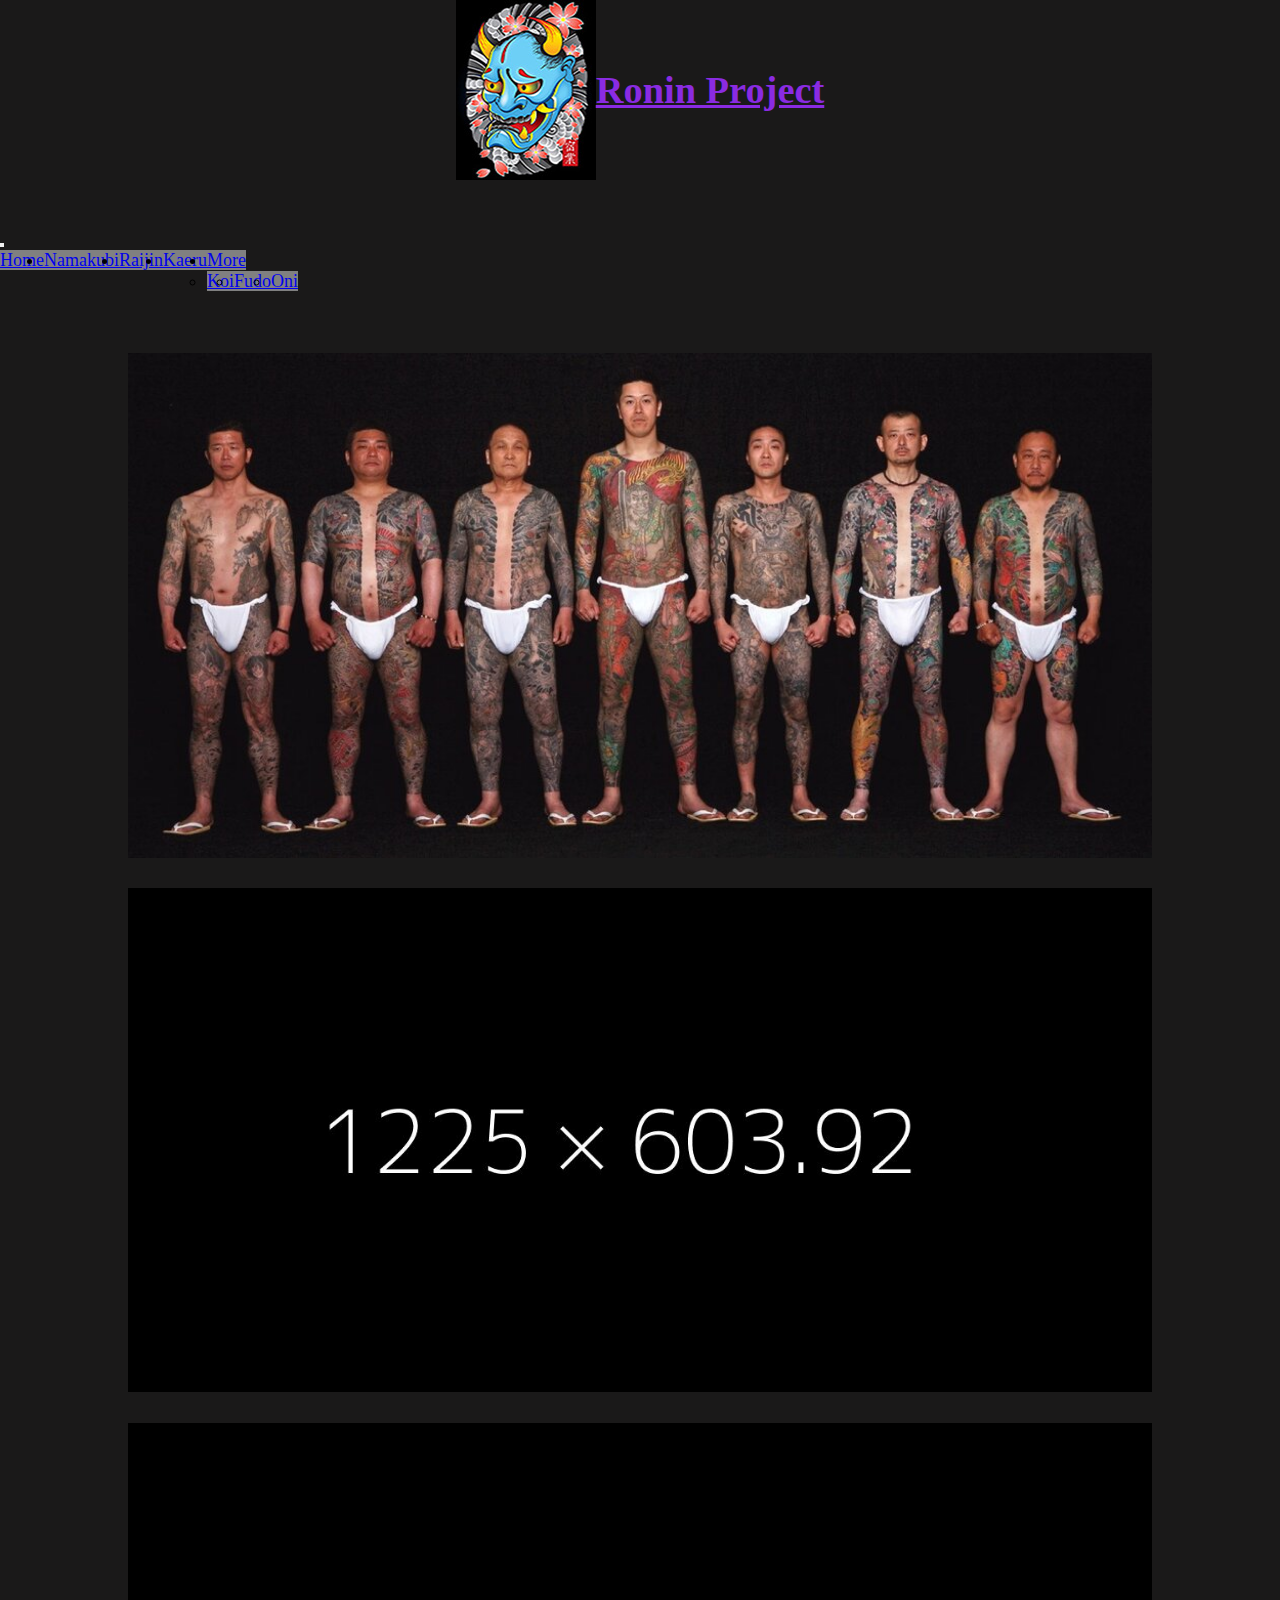
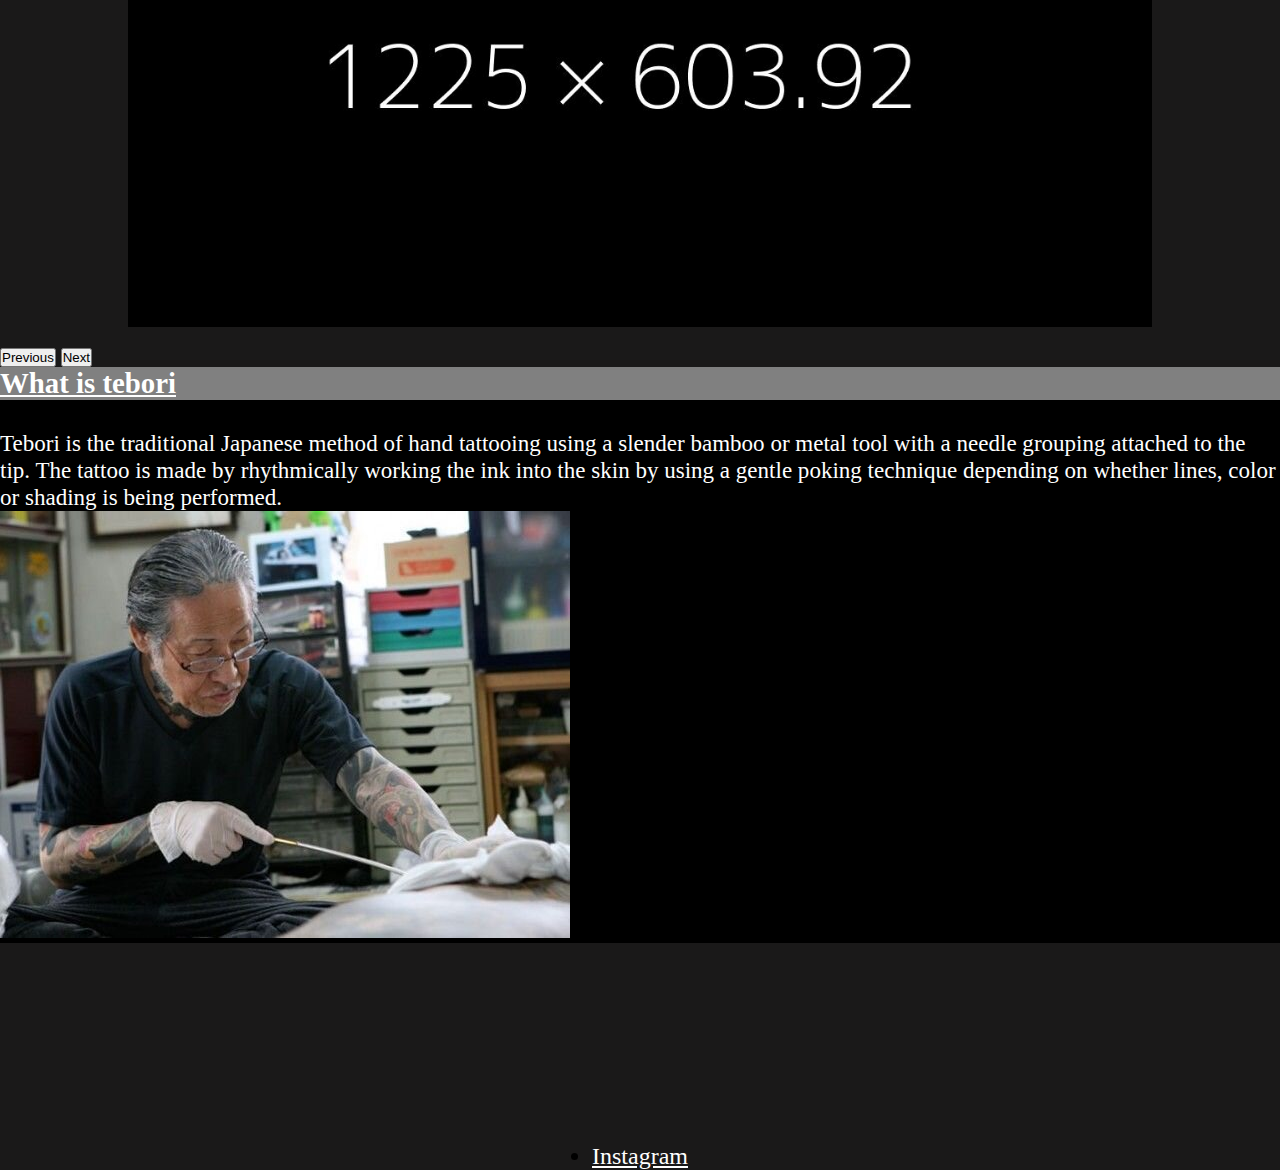
<file: index.html>
<!DOCTYPE html>
<html lang="en">
<head>
    <meta charset="UTF-8">
    <meta http-equiv="X-UA-Compatible" content="IE=edge">
    <meta name="viewport" content="width=device-width, initial-scale=1.0">
    <meta name="description" content="Gallery of irezumi or japanese style tattos that explore the hystory behind them and examples about them">
    <link rel="shortcut icon" href="./img/favicon-16x16.png">
    <link rel="apple-touch-icon" sizes="180x180" href="./img/apple-touch-icon.png">
    <link rel="icon" type="image/png" sizes="32x32" href="./img/favicon-32x32.png">
    <link rel="icon" type="image/png" sizes="16x16" href="./img/favicon-16x16.png">
    <link rel="manifest" href="/site.webmanifest">
    <link href="https://cdn.jsdelivr.net/npm/bootstrap@5.1.3/dist/css/bootstrap.min.css" rel="stylesheet" integrity="sha384-1BmE4kWBq78iYhFldvKuhfTAU6auU8tT94WrHftjDbrCEXSU1oBoqyl2QvZ6jIW3" crossorigin="anonymous">
    <script src="https://cdn.jsdelivr.net/npm/bootstrap@5.1.3/dist/js/bootstrap.bundle.min.js" integrity="sha384-ka7Sk0Gln4gmtz2MlQnikT1wXgYsOg+OMhuP+IlRH9sENBO0LRn5q+8nbTov4+1p" crossorigin="anonymous"></script>
    <link rel="stylesheet" href="estilos/style.css">
    <title>Ronin Project</title>
</head>
<body>
  <div class="tituloylogo">
  <img class="logo1" src="./img/favicon.jpg" alt="Hanya">
    <h1>Ronin Project</h1>
  </div>
    <header>
        <nav class="navbar navbar-expand-lg navbar-light bg-dark">
            <div class="container-fluid">
              <button class="navbar-toggler" type="button" data-bs-toggle="collapse" data-bs-target="#navbarNavDropdown" aria-controls="navbarNavDropdown" aria-expanded="false" aria-label="Toggle navigation">
                <span class="navbar-toggler-icon"></span>
              </button>
              <div class="collapse navbar-collapse" id="navbarNavDropdown">
                <ul class="navbar-nav">
                  <li class="nav-item">
                    <a class="nav-link active" aria-current="page" href="./index.html">Home</a>
                  </li>
                  <li class="nav-item">
                    <a class="nav-link active" aria-current="page" href="./sections/namakubi.html">Namakubi</a>
                  </li>
                  <li class="nav-item">
                    <a class="nav-link" href="./sections/raijin.html">Raijin</a>
                  </li>
                  <li class="nav-item">
                    <a class="nav-link" href="./sections/kaeru.html">Kaeru</a>
                  </li>
                  <li class="nav-item dropdown">
                    <a class="nav-link dropdown-toggle" href="#" id="navbarDropdownMenuLink" role="button" data-bs-toggle="dropdown" aria-expanded="false">
                      More
                    </a>
                    <ul class="dropdown-menu" aria-labelledby="navbarDropdownMenuLink">
                      <li><a class="dropdown-item" href="./sections/koi.html">Koi</a></li>
                      <li><a class="dropdown-item" href="./sections/fudo.html">Fudo</a></li>
                      <li><a class="dropdown-item" href="./sections/oni.html">Oni</a></li>
                    </ul>
                  </li>
                </ul>
              </div>
            </div>
          </nav>
    </header>



    <div class="carousel1">
    <div id="carouselExampleControls" class="carousel slide" data-bs-ride="carousel">
      <div class="carousel-inner">
        <div class="carousel-item active">
          <img class="irezumi" src="./img/imagne-principal.jpeg" alt="irezumi">
        </div>
        <div class="carousel-item">
          <img class="irezumi" src="./img/dummy1.jpg"alt="irezumi">
        </div>
        <div class="carousel-item">
          <img class="irezumi" src="./img/dummy2.jpg" alt="irezumi">
        </div>
      </div>
      <button class="carousel-control-prev" type="button" data-bs-target="#carouselExampleControls" data-bs-slide="prev">
        <span class="carousel-control-prev-icon" aria-hidden="true"></span>
        <span class="visually-hidden">Previous</span>
      </button>
      <button class="carousel-control-next" type="button" data-bs-target="#carouselExampleControls" data-bs-slide="next">
        <span class="carousel-control-next-icon" aria-hidden="true"></span>
        <span class="visually-hidden">Next</span>
      </button>
    </div>
  </div>


    <div class="explicacion1">
    <main>
    <h2>What is tebori</h2>
    <P>Tebori is the traditional Japanese method of hand tattooing using a slender bamboo or metal tool with a needle grouping attached to the tip. The tattoo is made by rhythmically working the ink into the skin by using a gentle poking technique depending on whether lines, color or shading is being performed.
    </P>
    <img src="./img/1b6b41ad979a6ddb66fd07000d4d0475.jpg" class="img-fluid" alt="tebori">
    
    </main>
    </div>
    <footer>
      <li>
        <a href="instagram.com">Instagram</a>
      </li>
    </footer>
</body>
</html>
</file>
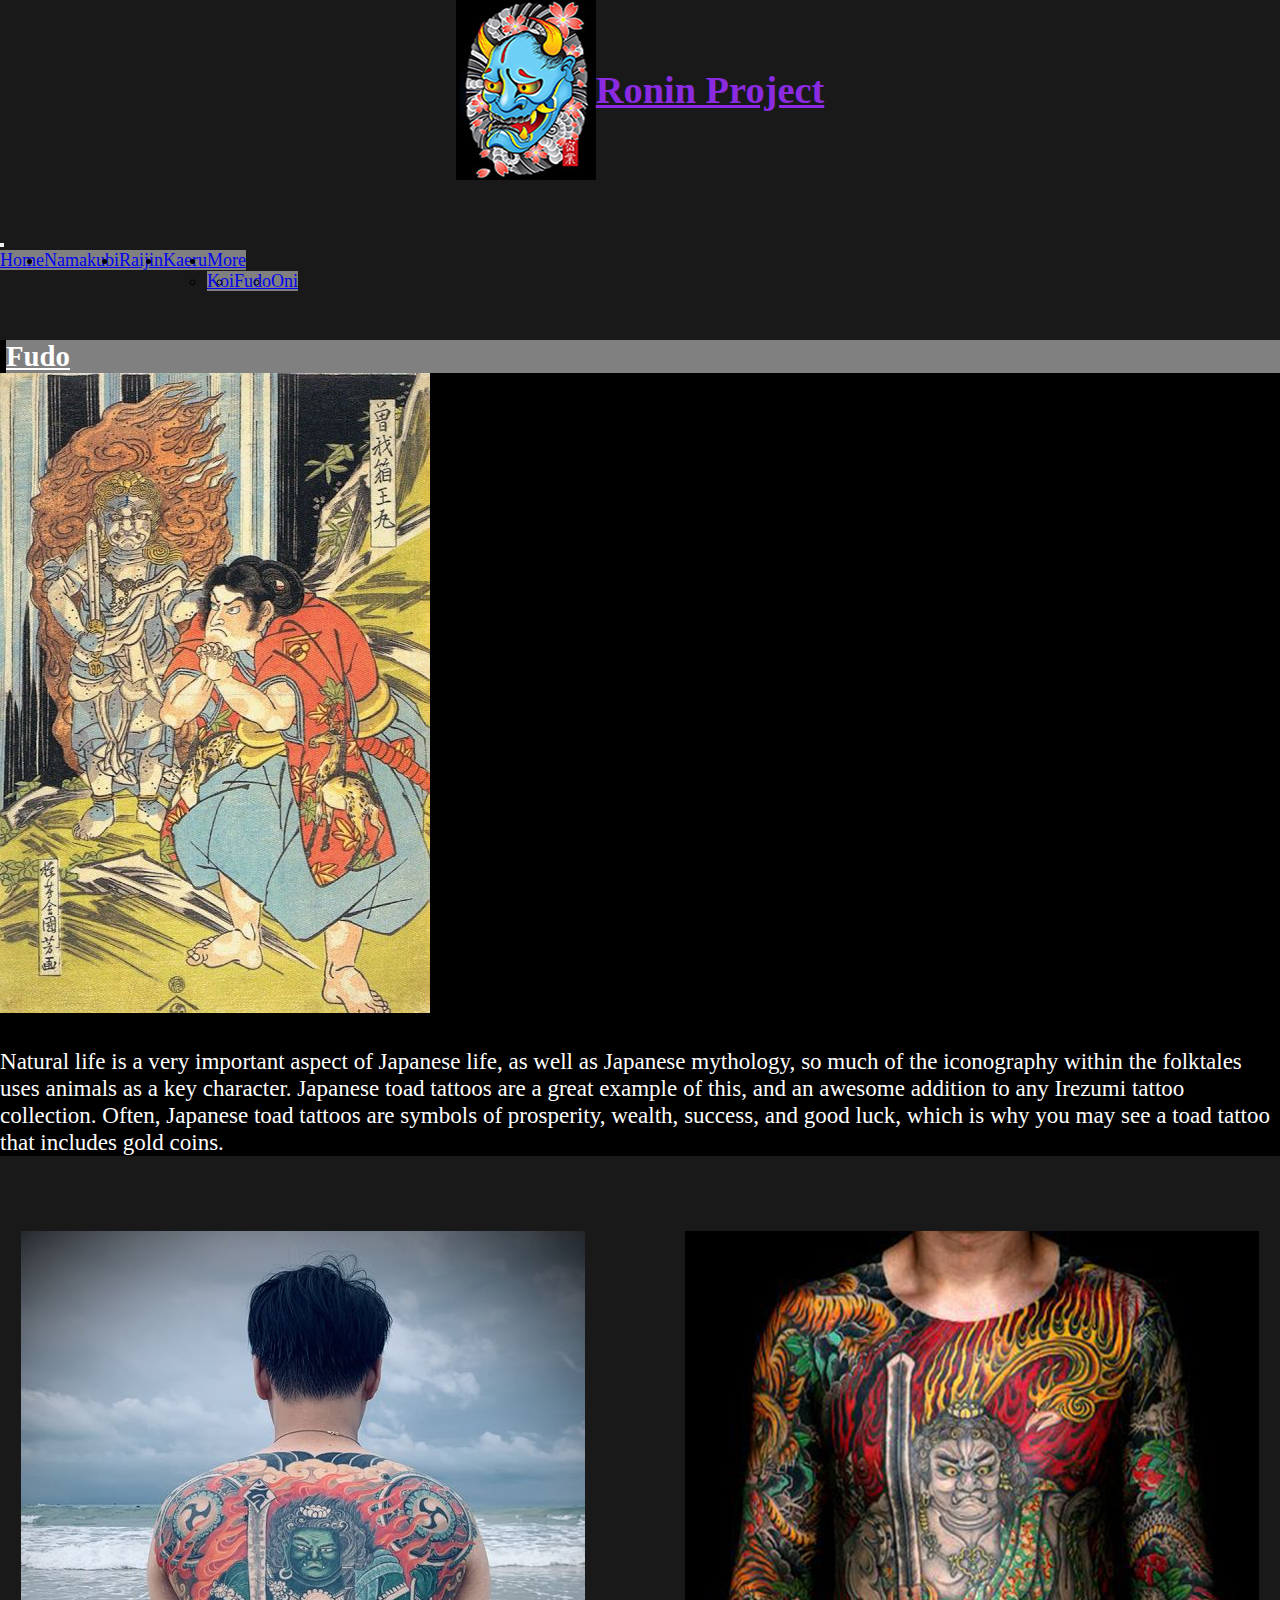
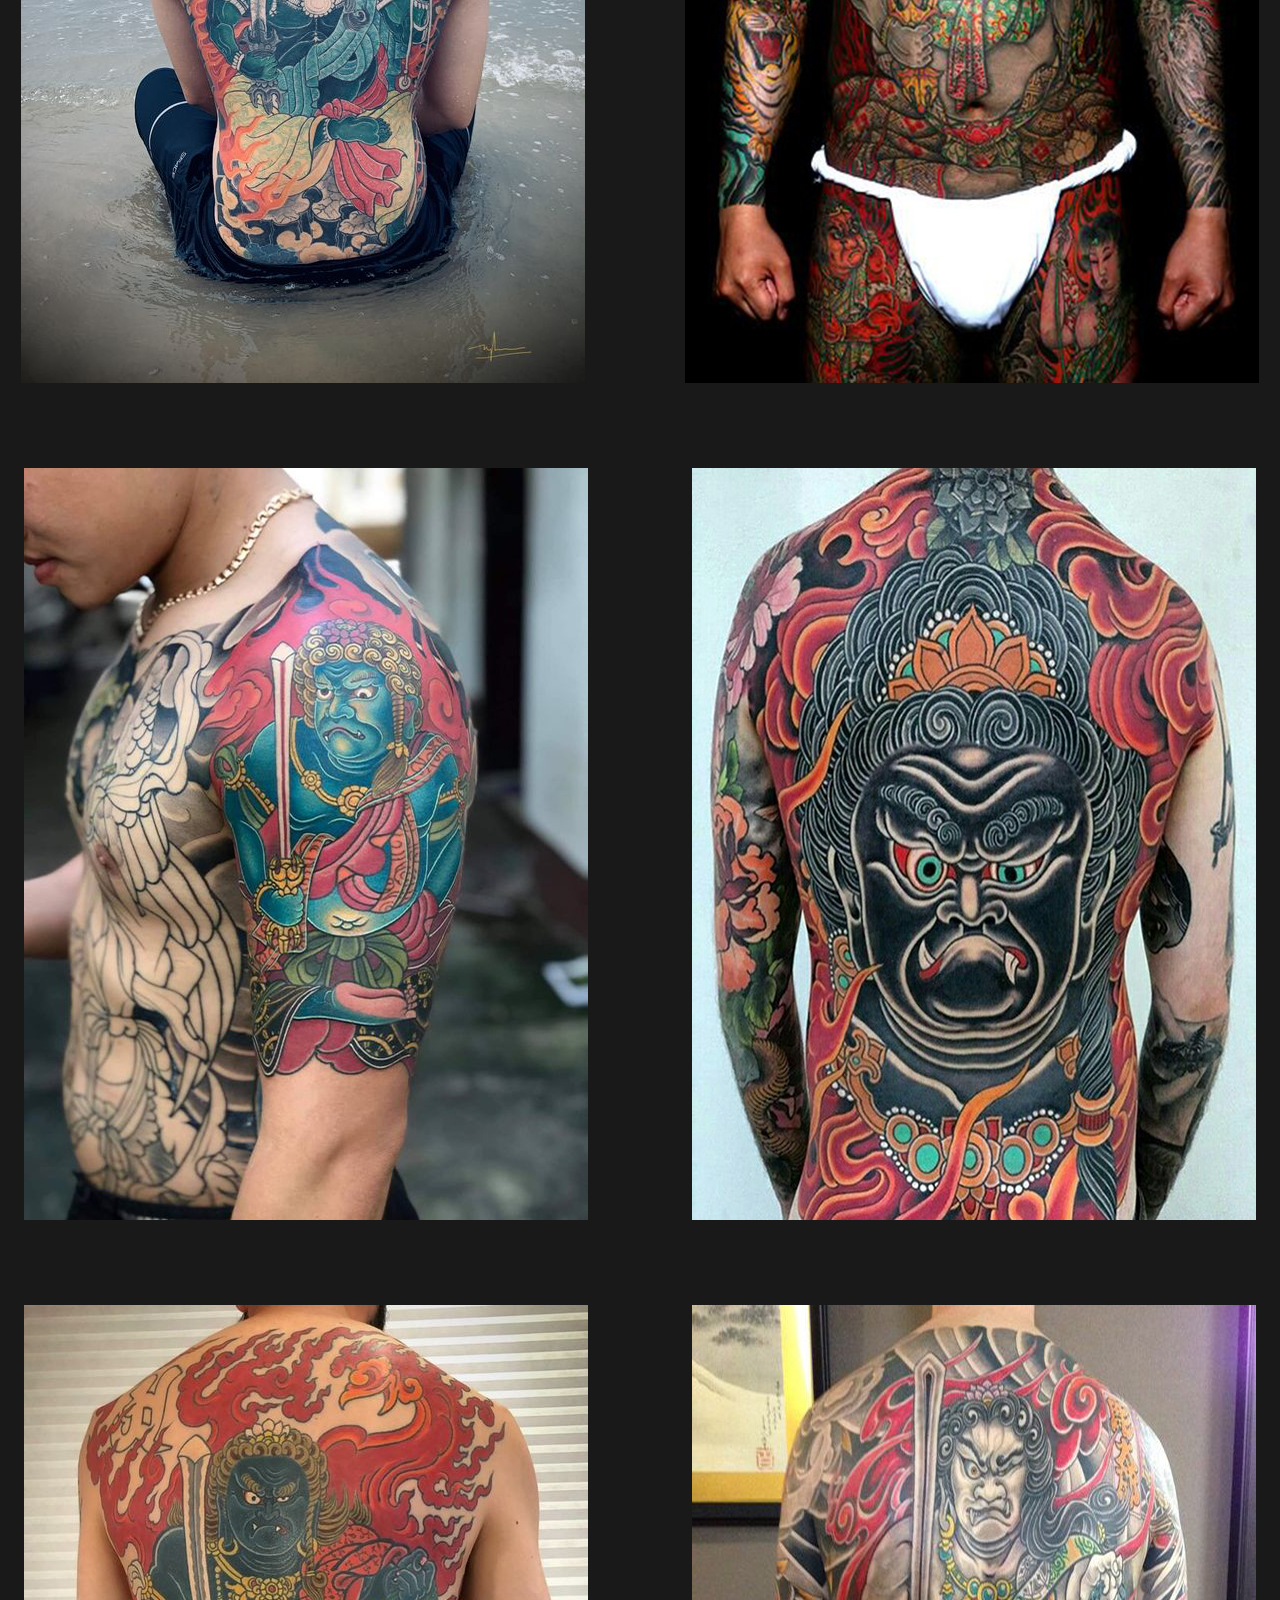
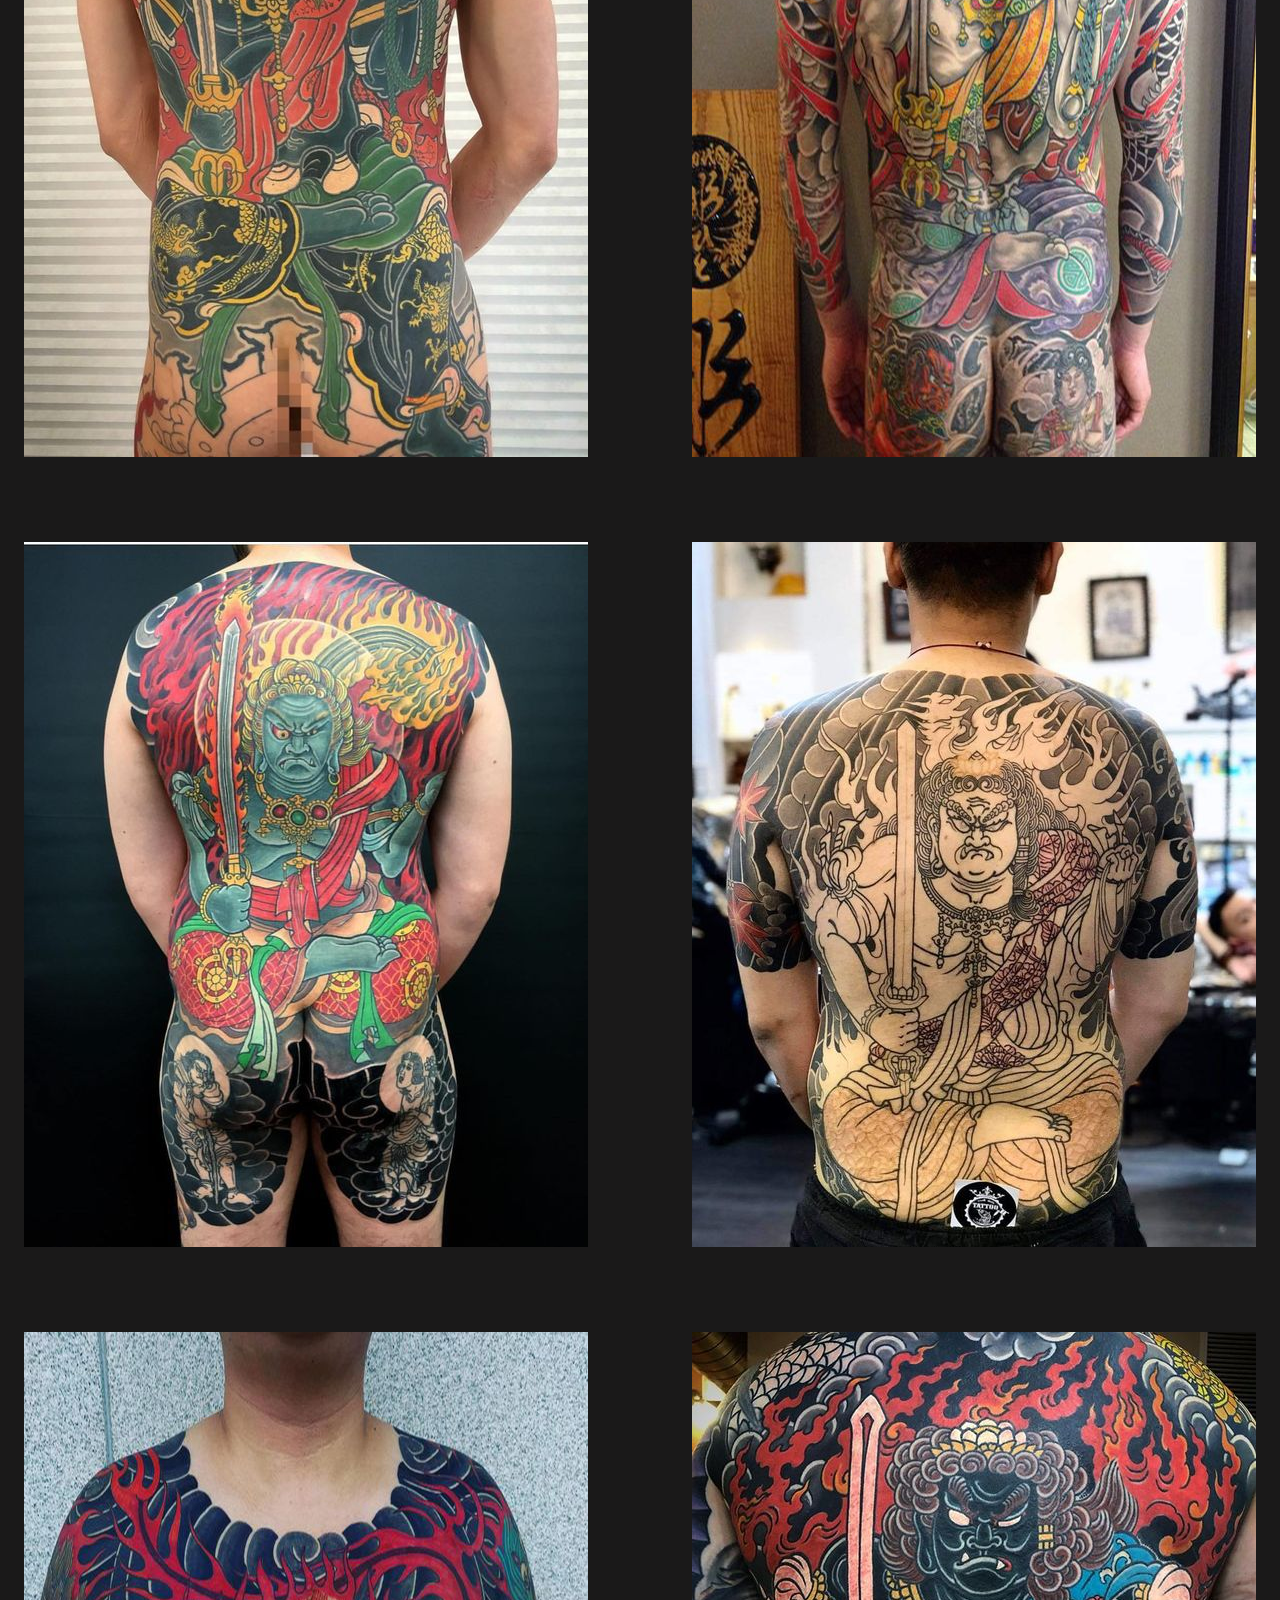
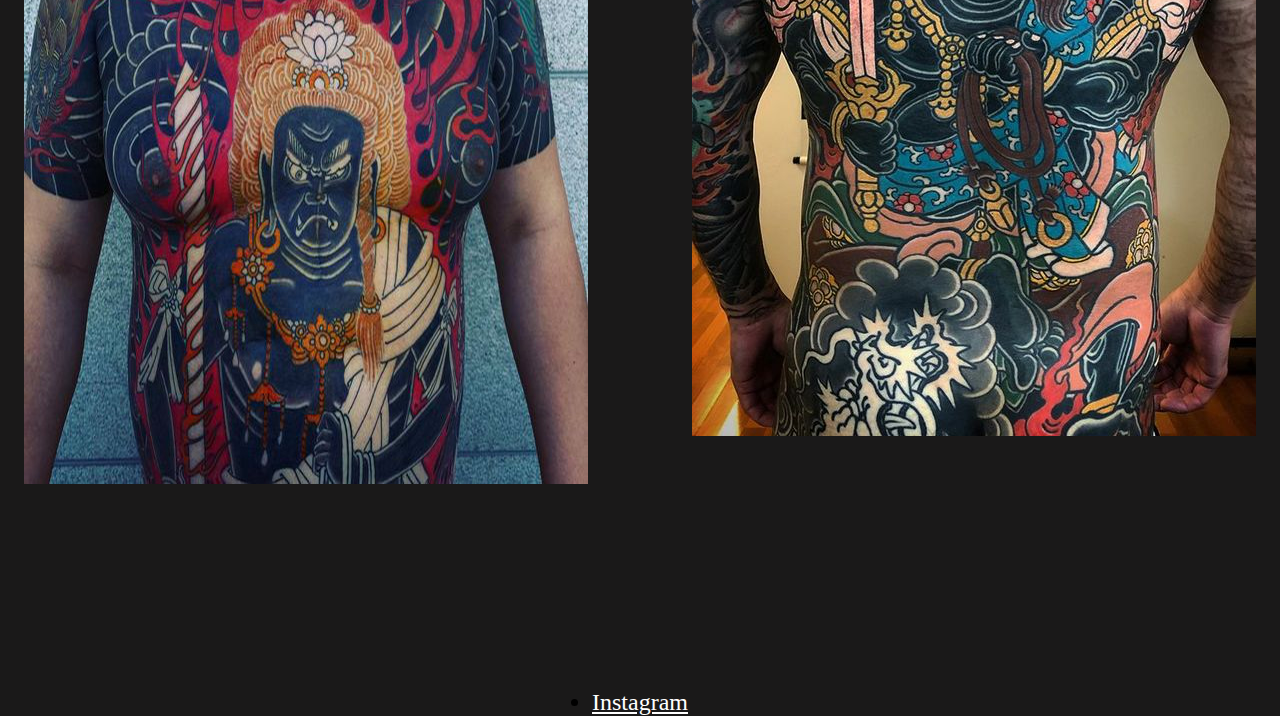
<file: sections/fudo.html>
<!DOCTYPE html>
<html lang="en">
<head>
    <meta charset="UTF-8">
    <meta http-equiv="X-UA-Compatible" content="IE=edge">
    <meta name="viewport" content="width=device-width, initial-scale=1.0">
    <meta name="description" content="Gallery of irezumi or japanese style tattos that explore the hystory behind them and examples about them">
    <link rel="shortcut icon" href="../img/favicon-16x16.png">
    <link rel="apple-touch-icon" sizes="180x180" href="../img/apple-touch-icon.png">
    <link rel="icon" type="image/png" sizes="32x32" href="../img/favicon-32x32.png">
    <link rel="icon" type="image/png" sizes="16x16" href="../img/favicon-16x16.png">
    <link rel="manifest" href="/site.webmanifest">
    <link href="https://cdn.jsdelivr.net/npm/bootstrap@5.1.3/dist/css/bootstrap.min.css" rel="stylesheet" integrity="sha384-1BmE4kWBq78iYhFldvKuhfTAU6auU8tT94WrHftjDbrCEXSU1oBoqyl2QvZ6jIW3" crossorigin="anonymous">
    <script src="https://cdn.jsdelivr.net/npm/bootstrap@5.1.3/dist/js/bootstrap.bundle.min.js" integrity="sha384-ka7Sk0Gln4gmtz2MlQnikT1wXgYsOg+OMhuP+IlRH9sENBO0LRn5q+8nbTov4+1p" crossorigin="anonymous"></script>
    <link rel="stylesheet" href="../estilos/style.css">
    <title>Fudo</title>
</head>
<body>
  <div class="tituloylogo">
    <img class="logo1" src="../img/favicon.jpg" alt="Hanya">
      <h1>Ronin Project</h1>
    </div>
    <header>
        <nav class="navbar navbar-expand-lg navbar-light bg-dark">
            <div class="container-fluid">
              <button class="navbar-toggler" type="button" data-bs-toggle="collapse" data-bs-target="#navbarNavDropdown" aria-controls="navbarNavDropdown" aria-expanded="false" aria-label="Toggle navigation">
                <span class="navbar-toggler-icon"></span>
              </button>
              <div class="collapse navbar-collapse" id="navbarNavDropdown">
                <ul class="navbar-nav">
                  <li>
                    <a class="nav-link active" aria-current="page" href="../index.html">Home</a>
                  </li>
                  <li class="nav-item">
                    <a class="nav-link active" aria-current="page" href="./namakubi.html">Namakubi</a>
                  </li>
                  <li class="nav-item">
                    <a class="nav-link" href="./raijin.html">Raijin</a>
                  </li>
                  <li class="nav-item">
                    <a class="nav-link" href="./kaeru.html">Kaeru</a>
                  </li>
                  <li class="nav-item dropdown">
                    <a class="nav-link dropdown-toggle" href="#" id="navbarDropdownMenuLink" role="button" data-bs-toggle="dropdown" aria-expanded="false">
                      More
                    </a>
                    <ul class="dropdown-menu" aria-labelledby="navbarDropdownMenuLink">
                      <li><a class="dropdown-item" href="./koi.html">Koi</a></li>
                      <li><a class="dropdown-item" href="./fudo.html">Fudo</a></li>
                      <li><a class="dropdown-item" href="./oni.html">Oni</a></li>
                    </ul>
                  </li>
                </ul>
              </div>
            </div>
          </nav>

    </header>
    
    <div class="explicacion6">
      <main>
        <h2 class="fudo1">Fudo</h2>
        <img src="../img/fudo-ukiyoe.jpg" class="img-fluid" alt="fudopaint">
        <p>Natural life is a very important aspect of Japanese life, as well as Japanese mythology, so much of the iconography within the folktales uses animals as a key character. Japanese toad tattoos are a great example of this, and an awesome addition to any Irezumi tattoo collection. Often, Japanese toad tattoos are symbols of prosperity, wealth, success, and good luck, which is why you may see a toad tattoo that includes gold coins.
    
        </p>
    
    </div>
    

    <div class="fudo-img">

      <div><img src="../img/fudo1.jpg" class="img-fluid" alt="fudo"></div>
      <div><img src="../img/fudo2.jpg" class="img-fluid" alt="fudo"></div>
      <div><img src="../img/fudo3.jpg" class="img-fluid" alt="fudo"></div>
      <div><img src="../img/fudo4.jpg" class="img-fluid" alt="fudo"></div>
      <div><img src="../img/fudo5.jpg" class="img-fluid" alt="fudo"></div>
      <div><img src="../img/fudo6.jpg" class="img-fluid" alt="fudo"></div>
      <div><img src="../img/fudo7.jpg" class="img-fluid" alt="fudo"></div>
      <div><img src="../img/fudo8.jpg" class="img-fluid" alt="fudo"></div>
      <div><img src="../img/fudo9.jpg" class="img-fluid" alt="fudo"></div>
      <div><img src="../img/fudo10.jpg" class="img-fluid" alt="fudo"></div>



    </div>
  </main>

  <footer>
    <li>
      <a href="instagram.com">Instagram</a>
    </li>
  </footer>
  


</body>
</html>
</file>
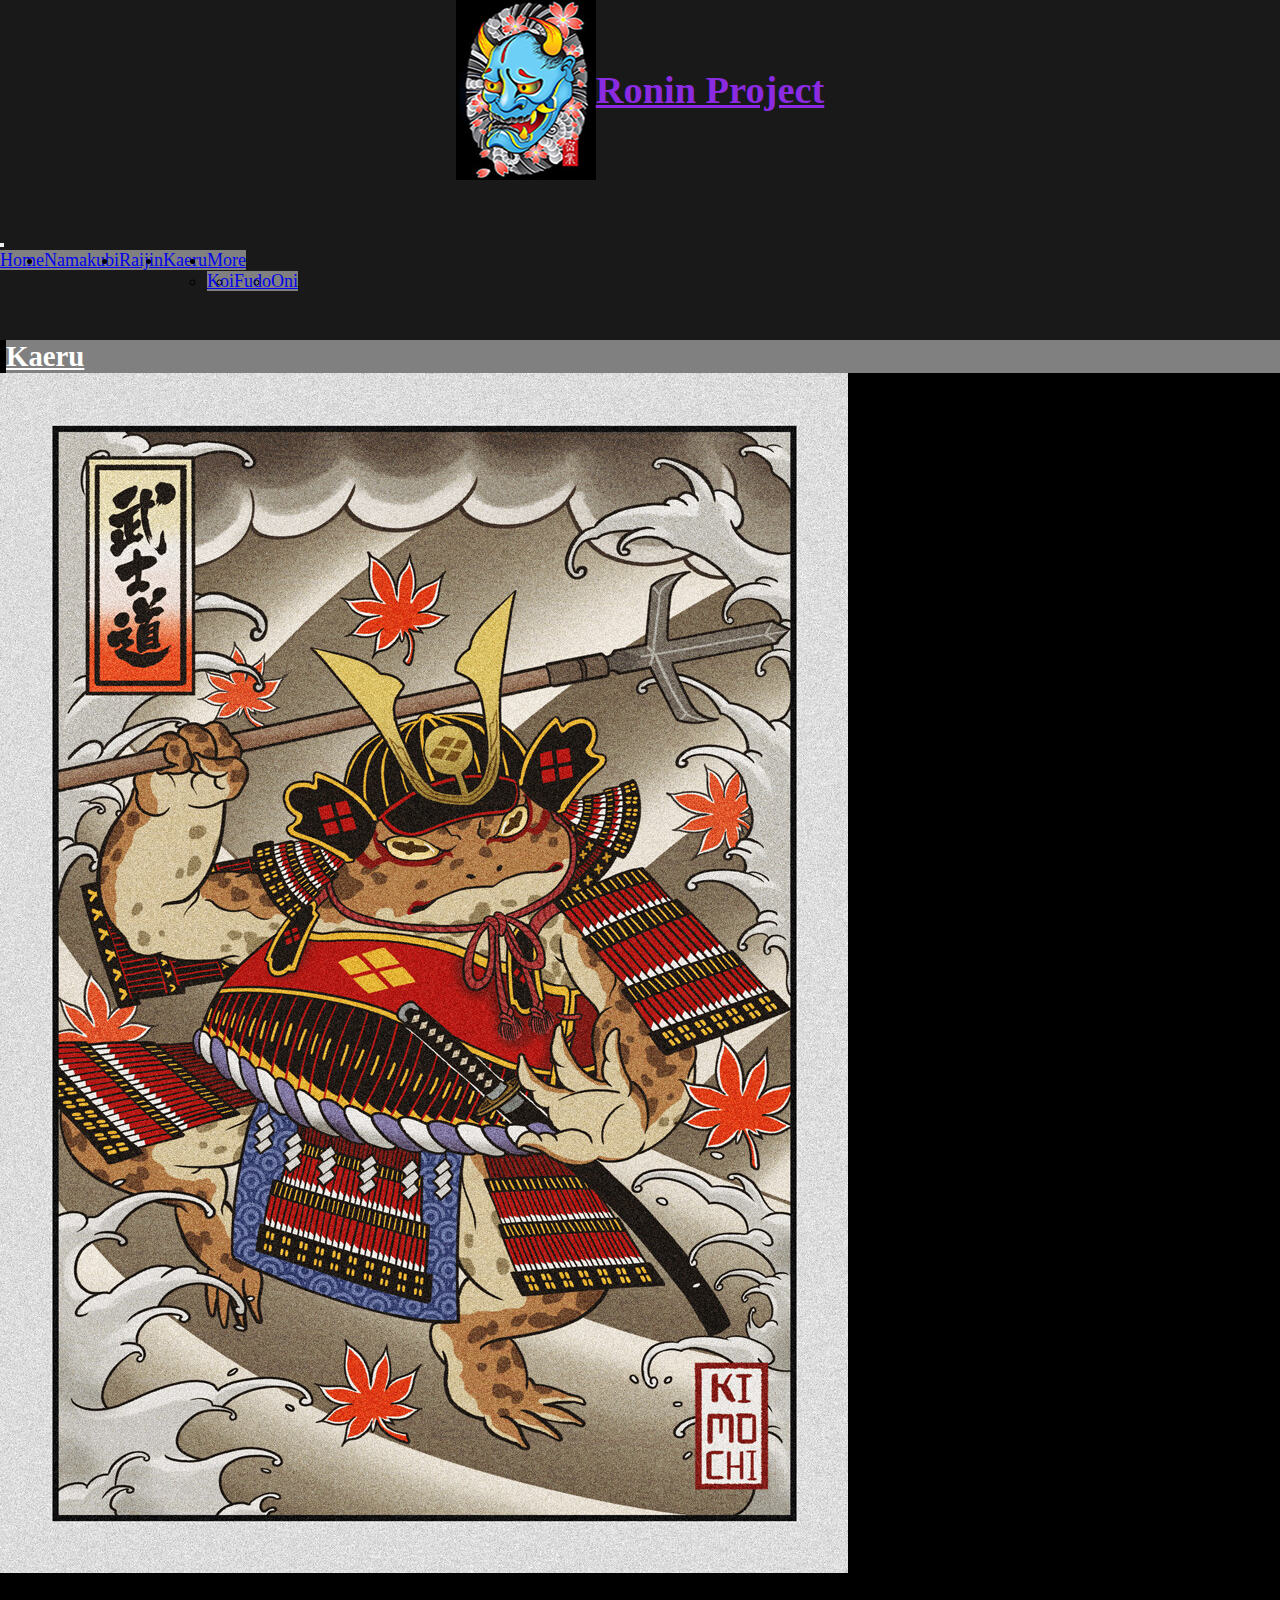
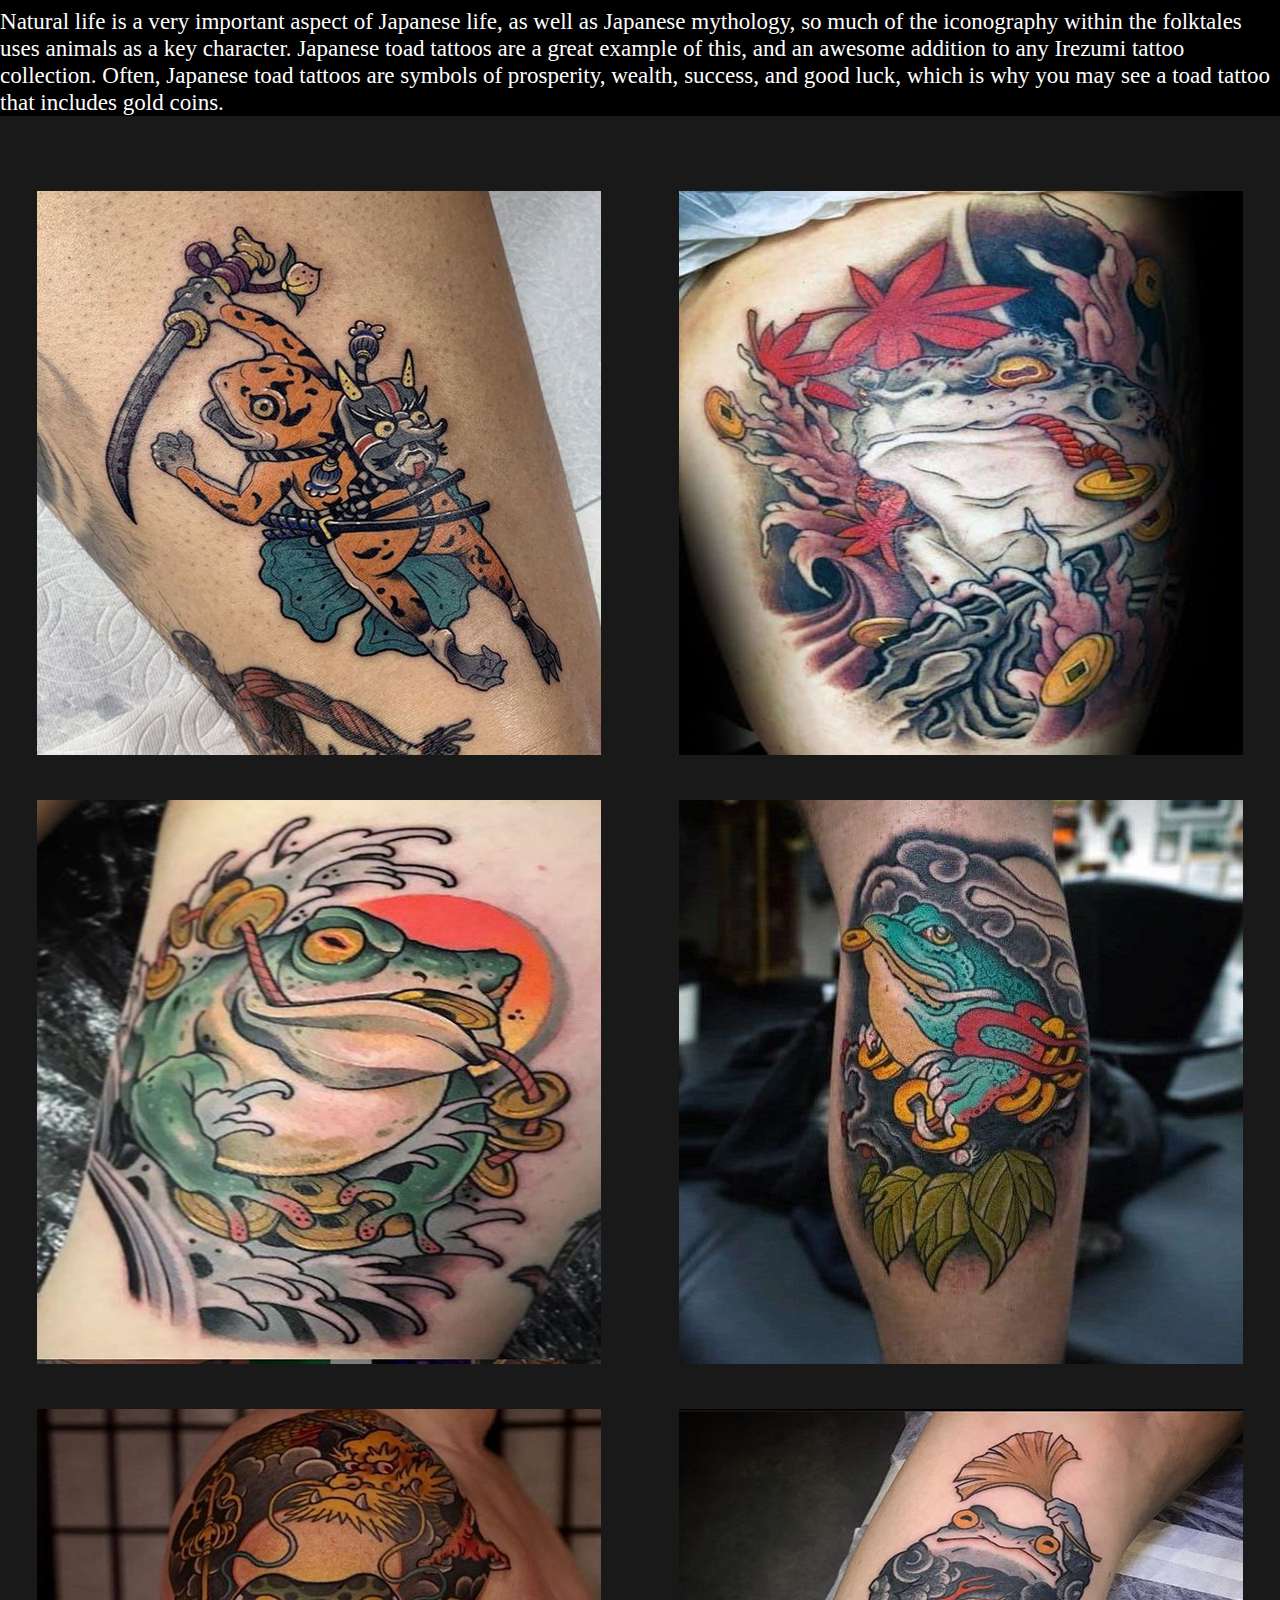
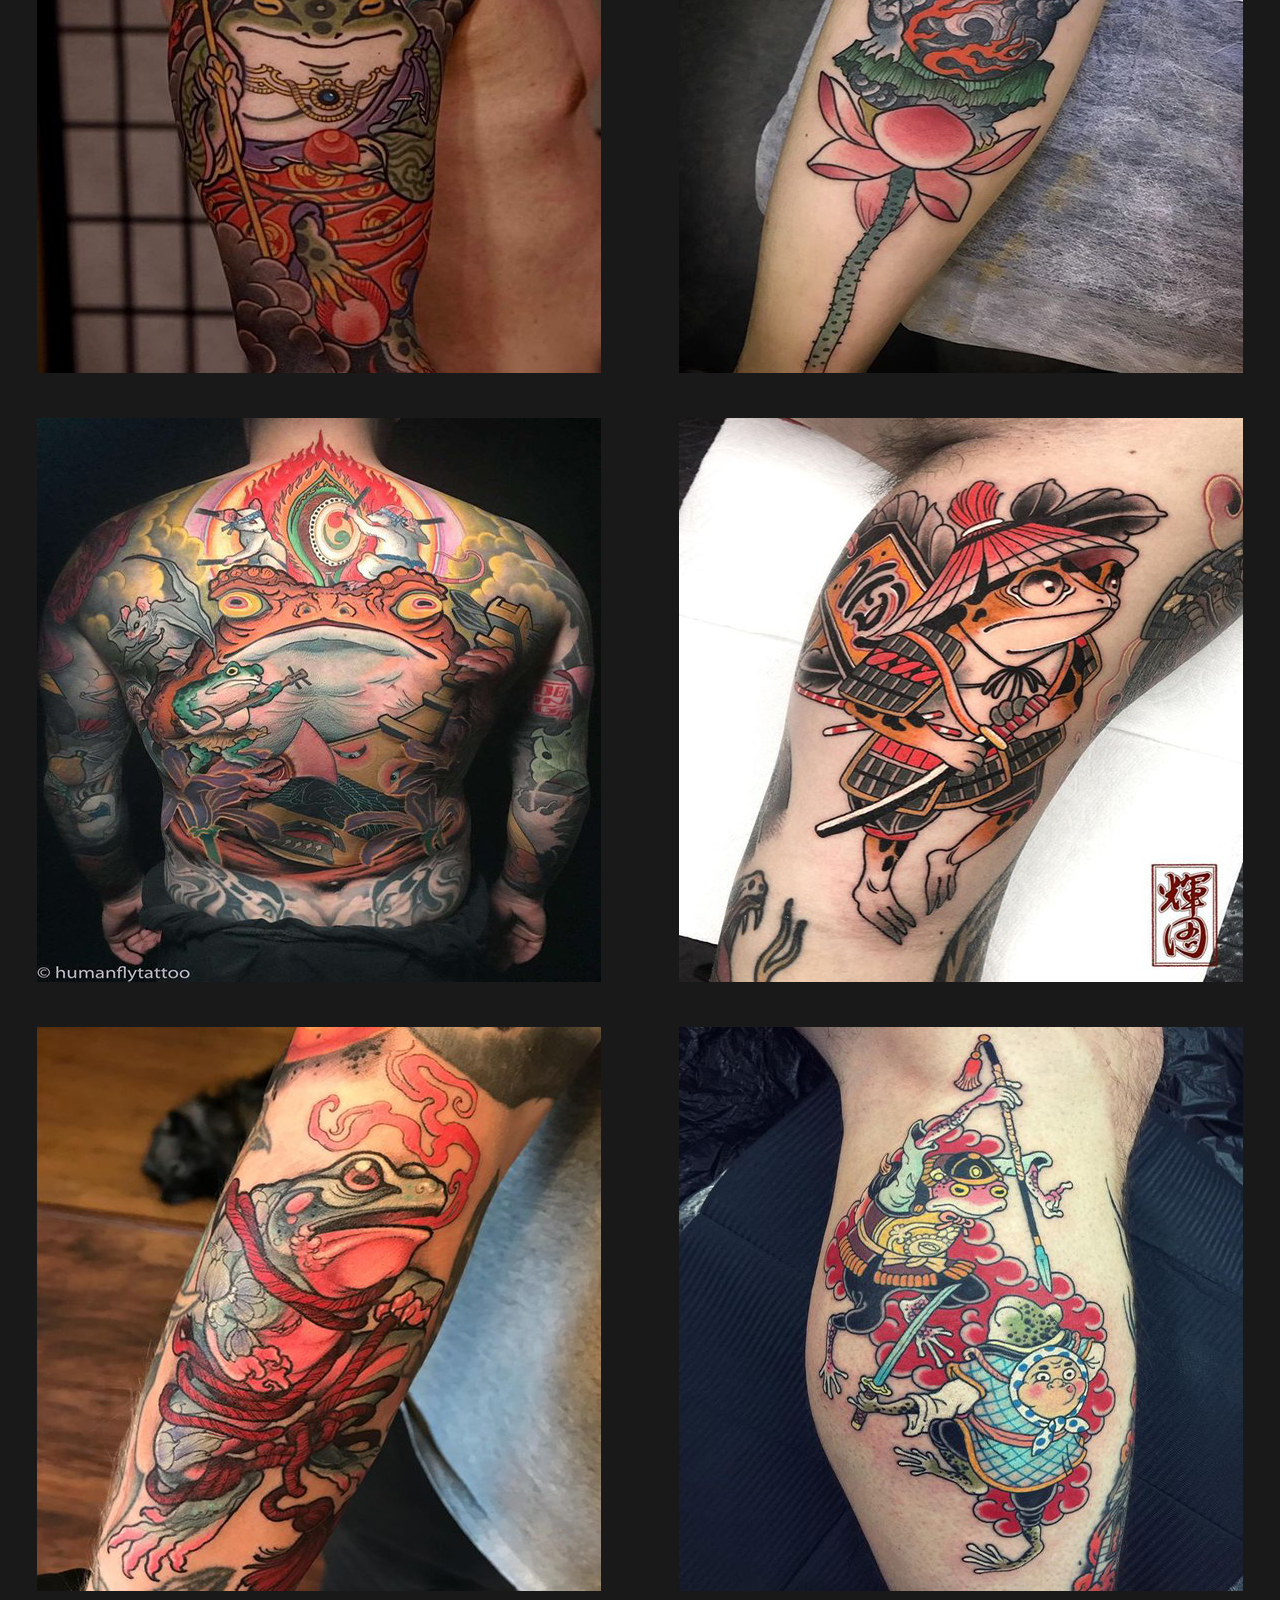
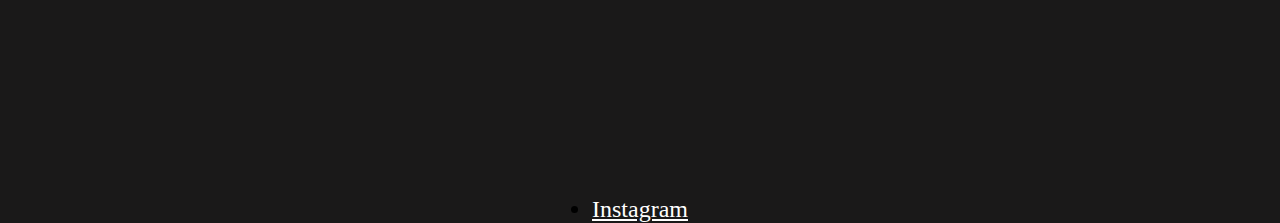
<file: sections/kaeru.html>
<!DOCTYPE html>
<html lang="en">
<head>
    <meta charset="UTF-8">
    <meta http-equiv="X-UA-Compatible" content="IE=edge">
    <meta name="viewport" content="width=device-width, initial-scale=1.0">
    <meta name="description" content="Gallery of irezumi or japanese style tattos that explore the hystory behind them and examples about them">
    <link rel="shortcut icon" href="../img/favicon-16x16.png">
    <link rel="apple-touch-icon" sizes="180x180" href="../img/apple-touch-icon.png">
    <link rel="icon" type="image/png" sizes="32x32" href="../img/favicon-32x32.png">
    <link rel="icon" type="image/png" sizes="16x16" href="../img/favicon-16x16.png">
    <link rel="manifest" href="/site.webmanifest">
    <link href="https://cdn.jsdelivr.net/npm/bootstrap@5.1.3/dist/css/bootstrap.min.css" rel="stylesheet" integrity="sha384-1BmE4kWBq78iYhFldvKuhfTAU6auU8tT94WrHftjDbrCEXSU1oBoqyl2QvZ6jIW3" crossorigin="anonymous">
    <script src="https://cdn.jsdelivr.net/npm/bootstrap@5.1.3/dist/js/bootstrap.bundle.min.js" integrity="sha384-ka7Sk0Gln4gmtz2MlQnikT1wXgYsOg+OMhuP+IlRH9sENBO0LRn5q+8nbTov4+1p" crossorigin="anonymous"></script>
    <link rel="stylesheet" href="../estilos/style.css">
    <title>Kaeru</title>
</head>
<body>
  <div class="tituloylogo">
    <img class="logo1" src="../img/favicon.jpg" alt="Hanya">
      <h1>Ronin Project</h1>
    </div>
    <header>
      <nav class="navbar navbar-expand-lg navbar-light bg-dark">
          <div class="container-fluid">
            <button class="navbar-toggler" type="button" data-bs-toggle="collapse" data-bs-target="#navbarNavDropdown" aria-controls="navbarNavDropdown" aria-expanded="false" aria-label="Toggle navigation">
              <span class="navbar-toggler-icon"></span>
            </button>
            <div class="collapse navbar-collapse" id="navbarNavDropdown">
              <ul class="navbar-nav">
                <li>
                  <a class="nav-link active" aria-current="page" href="../index.html">Home</a>
                </li>
                <li class="nav-item">
                  <a class="nav-link active" aria-current="page" href="./namakubi.html">Namakubi</a>
                </li>
                <li class="nav-item">
                  <a class="nav-link" href="./raijin.html">Raijin</a>
                </li>
                <li class="nav-item">
                  <a class="nav-link" href="./kaeru.html">Kaeru</a>
                </li>
                <li class="nav-item dropdown">
                  <a class="nav-link dropdown-toggle" href="#" id="navbarDropdownMenuLink" role="button" data-bs-toggle="dropdown" aria-expanded="false">
                    More
                  </a>
                  <ul class="dropdown-menu" aria-labelledby="navbarDropdownMenuLink">
                    <li><a class="dropdown-item" href="./koi.html">Koi</a></li>
                    <li><a class="dropdown-item" href="./fudo.html">Fudo</a></li>
                    <li><a class="dropdown-item" href="./oni.html">Oni</a></li>
                  </ul>
                </li>
              </ul>
            </div>
          </div>
        </nav>
  </header>
    
<div class="explicacion4">
  <main>
    <h2 class="kaeru1">Kaeru</h2>
    <img src="../img/kaeru-ukiyoe.jpg" class="img-fluid" alt="kaerupaint">
    <p>Natural life is a very important aspect of Japanese life, as well as Japanese mythology, so much of the iconography within the folktales uses animals as a key character. Japanese toad tattoos are a great example of this, and an awesome addition to any Irezumi tattoo collection. Often, Japanese toad tattoos are symbols of prosperity, wealth, success, and good luck, which is why you may see a toad tattoo that includes gold coins.

    </p>

</div>
<div class="kaeru-img">

  <div><img src="../img/kaeru1.jpg" class="img-fluid" alt="kaeru"></div>
  <div><img src="../img/kaeru2.jpg" class="img-fluid" alt="kaeru"></div>
  <div><img src="../img/kaeru3.jpg" class="img-fluid" alt="kaeru"></div>
  <div><img src="../img/kaeru4.jpg" class="img-fluid" alt="kaeru"></div>
  <div><img src="../img/kaeru5.jpg" class="img-fluid" alt="kaeru"></div>
  <div><img src="../img/kaeru6.jpg" class="img-fluid" alt="kaeru"></div>
  <div><img src="../img/kaeru7.jpg" class="img-fluid" alt="kaeru"></div>
  <div><img src="../img/kaeru8.jpg" class="img-fluid" alt="kaeru-img"></div>
  <div><img src="../img/kaeru9.jpg" class="img-fluid" alt="kaeru"></div>
  <div><img src="../img/kaeru10.jpg" class="img-fluid" alt="kaeru"></div>

</div>
  </main>


  <footer>
  <li>
    <a href="instagram.com">Instagram</a>
  </li>
</footer>


</body>
</html>
</file>
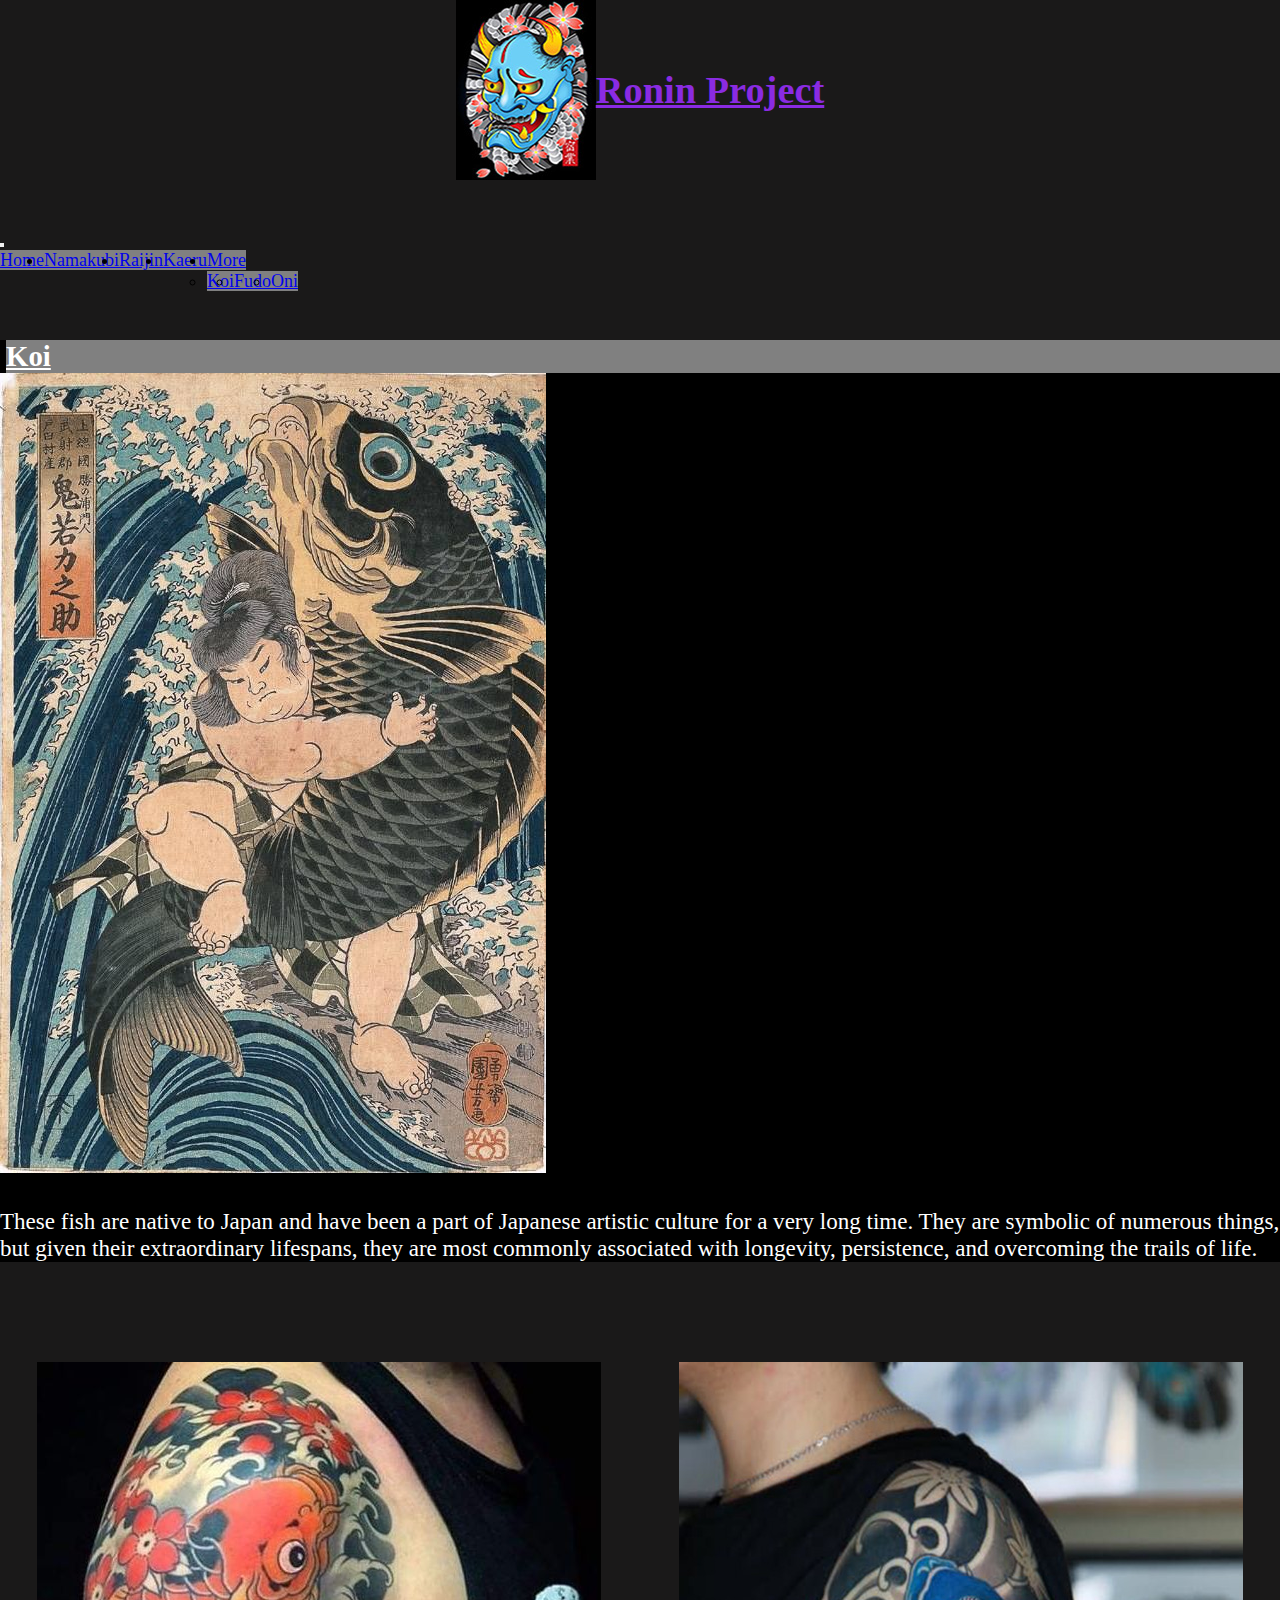
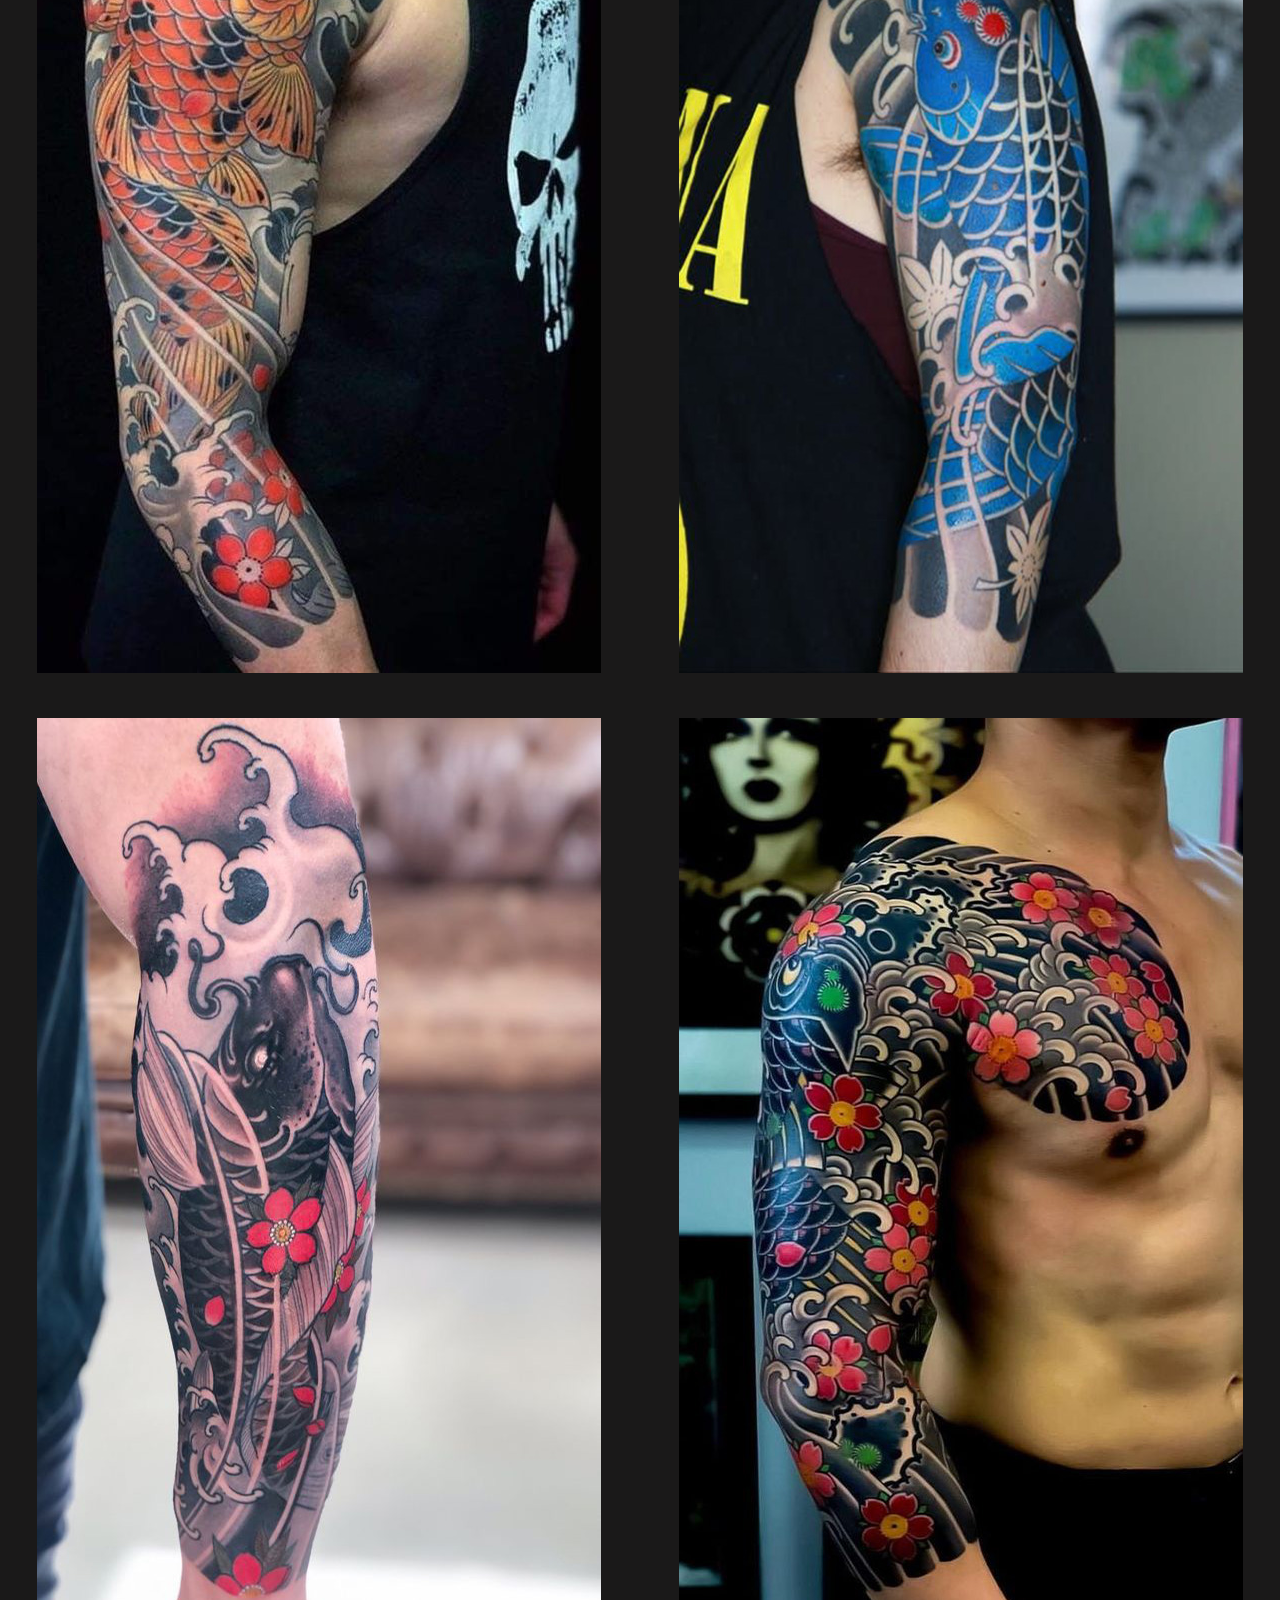
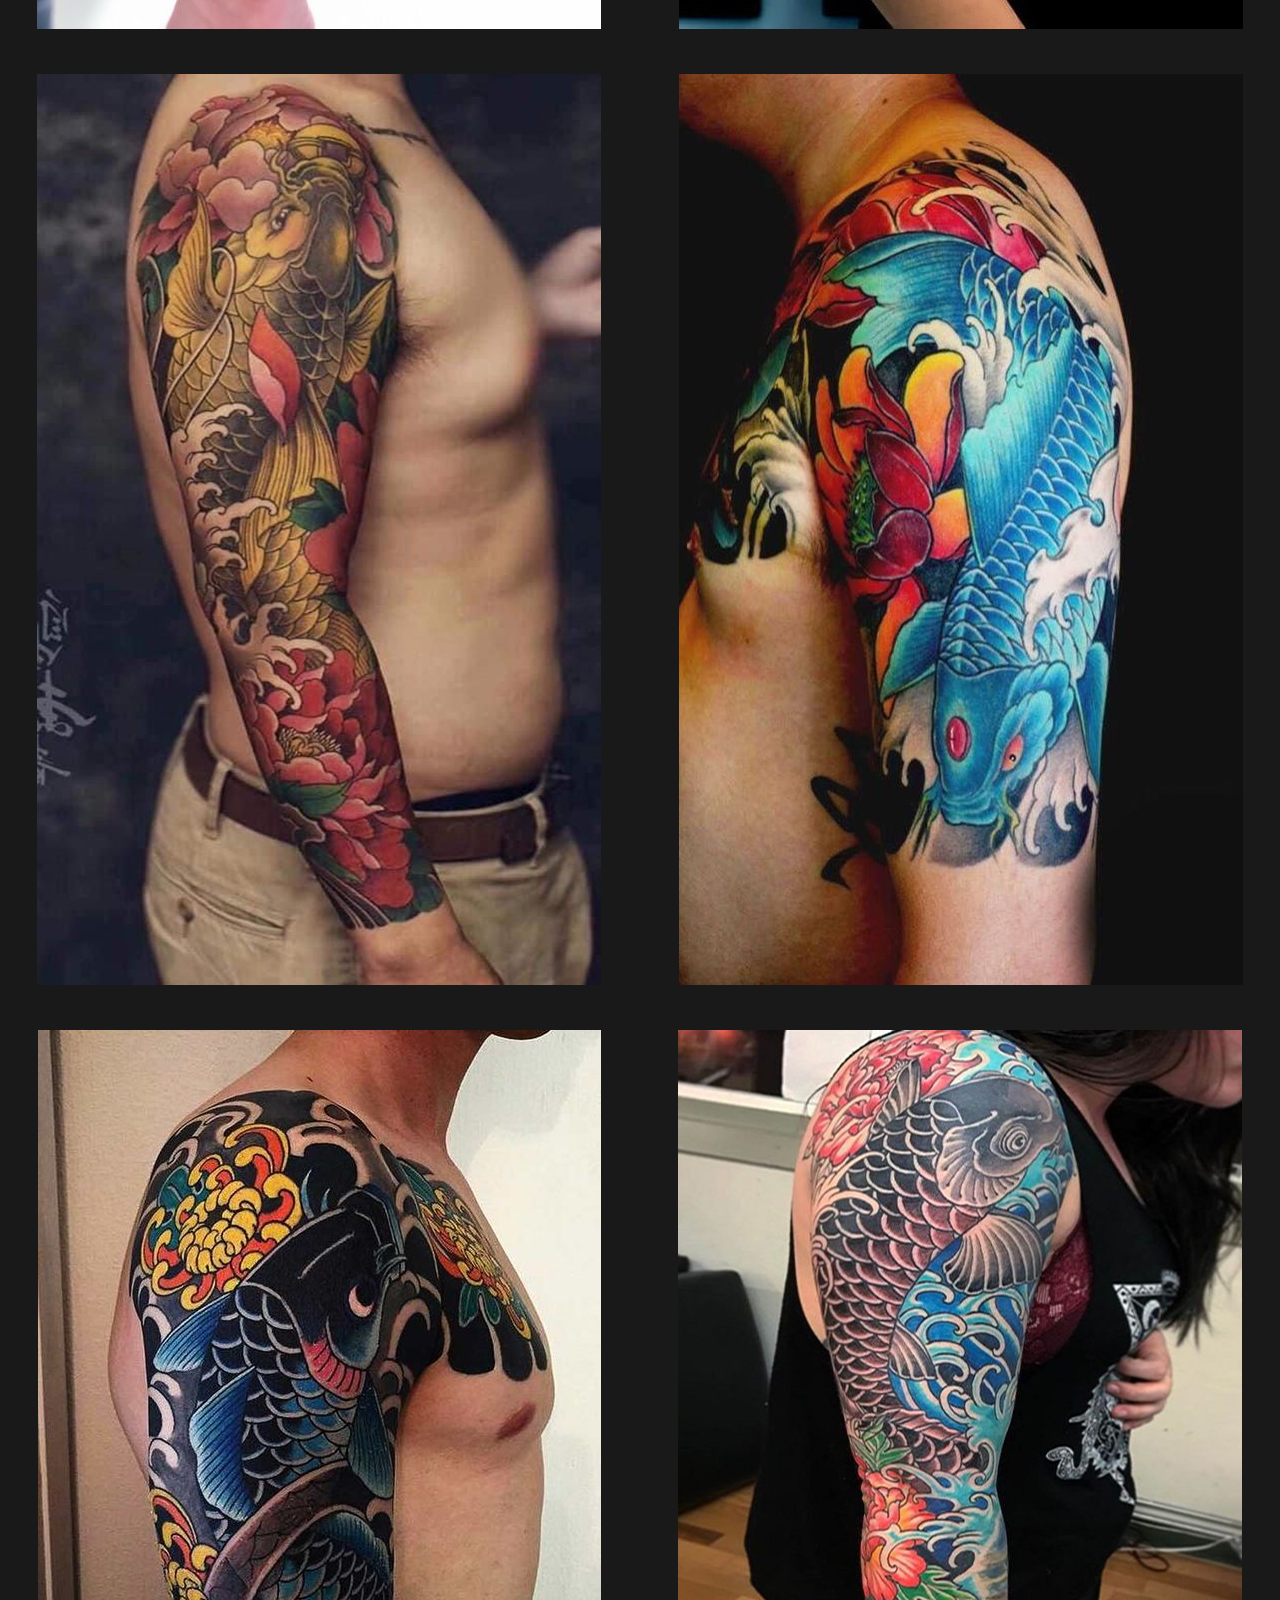
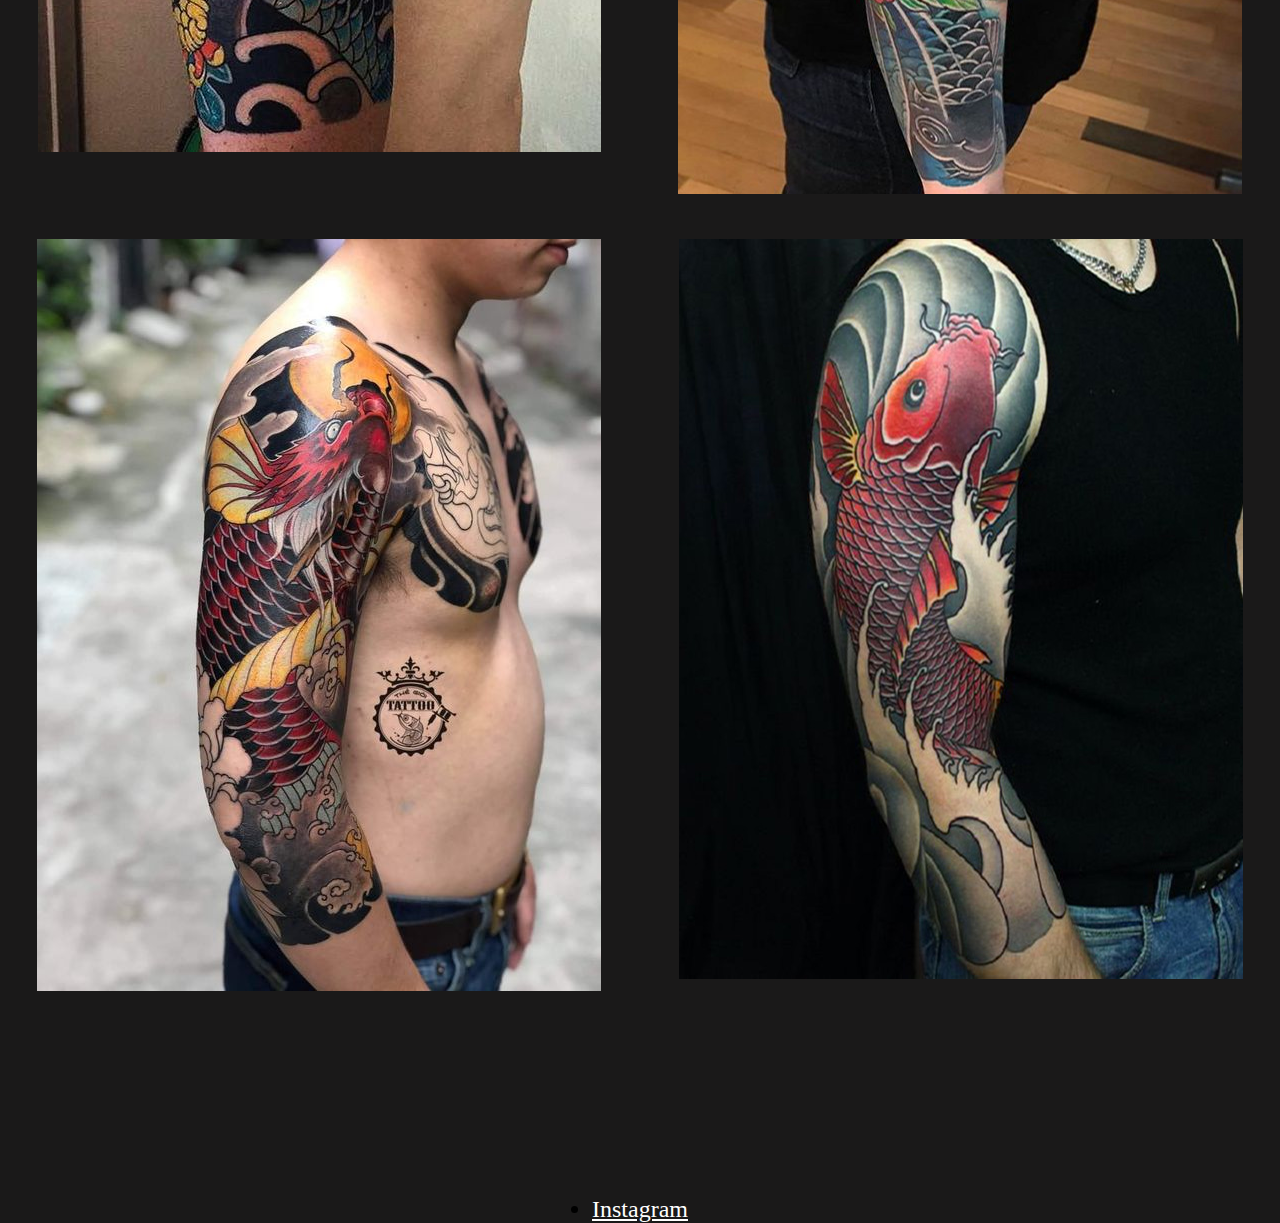
<file: sections/koi.html>
<!DOCTYPE html>
<html lang="en">
<head>
    <meta charset="UTF-8">
    <meta http-equiv="X-UA-Compatible" content="IE=edge">
    <meta name="viewport" content="width=device-width, initial-scale=1.0">
    <meta name="description" content="Gallery of irezumi or japanese style tattos that explore the hystory behind them and examples about them">
    <link rel="shortcut icon" href="../img/favicon-16x16.png">
    <link rel="apple-touch-icon" sizes="180x180" href="../img/apple-touch-icon.png">
    <link rel="icon" type="image/png" sizes="32x32" href="../img/favicon-32x32.png">
    <link rel="icon" type="image/png" sizes="16x16" href="../img/favicon-16x16.png">
    <link rel="manifest" href="/site.webmanifest">
    <link href="https://cdn.jsdelivr.net/npm/bootstrap@5.1.3/dist/css/bootstrap.min.css" rel="stylesheet" integrity="sha384-1BmE4kWBq78iYhFldvKuhfTAU6auU8tT94WrHftjDbrCEXSU1oBoqyl2QvZ6jIW3" crossorigin="anonymous">
    <script src="https://cdn.jsdelivr.net/npm/bootstrap@5.1.3/dist/js/bootstrap.bundle.min.js" integrity="sha384-ka7Sk0Gln4gmtz2MlQnikT1wXgYsOg+OMhuP+IlRH9sENBO0LRn5q+8nbTov4+1p" crossorigin="anonymous"></script>
    <link rel="stylesheet" href="../estilos/style.css">
    <title>Koi</title>
</head>
<body>
  <div class="tituloylogo">
    <img class="logo1" src="../img/favicon.jpg" alt="Hanya">
      <h1>Ronin Project</h1>
    </div>
    <header>
        <nav class="navbar navbar-expand-lg navbar-light bg-dark">
            <div class="container-fluid">
              <button class="navbar-toggler" type="button" data-bs-toggle="collapse" data-bs-target="#navbarNavDropdown" aria-controls="navbarNavDropdown" aria-expanded="false" aria-label="Toggle navigation">
                <span class="navbar-toggler-icon"></span>
              </button>
              <div class="collapse navbar-collapse" id="navbarNavDropdown">
                <ul class="navbar-nav">
                  <li>
                    <a class="nav-link active" aria-current="page" href="../index.html">Home</a>
                  </li>
                  <li class="nav-item">
                    <a class="nav-link active" aria-current="page" href="./namakubi.html">Namakubi</a>
                  </li>
                  <li class="nav-item">
                    <a class="nav-link" href="./raijin.html">Raijin</a>
                  </li>
                  <li class="nav-item">
                    <a class="nav-link" href="./kaeru.html">Kaeru</a>
                  </li>
                  <li class="nav-item dropdown">
                    <a class="nav-link dropdown-toggle" href="#" id="navbarDropdownMenuLink" role="button" data-bs-toggle="dropdown" aria-expanded="false">
                      More
                    </a>
                    <ul class="dropdown-menu" aria-labelledby="navbarDropdownMenuLink">
                      <li><a class="dropdown-item" href="./koi.html">Koi</a></li>
                      <li><a class="dropdown-item" href="./fudo.html">Fudo</a></li>
                      <li><a class="dropdown-item" href="./oni.html">Oni</a></li>
                    </ul>
                  </li>
                </ul>
              </div>
            </div>
          </nav>

    </header>

    <div class="explicacion5">
      <main>
        <h2 class="koi1">Koi</h2>
        <img src="../img/koi-ukyoe.jpg" class="img-fluid" alt="koipaint">
        <p>These fish are native to Japan and have been a part of Japanese artistic culture for a very long time. They are symbolic of numerous things, but given their extraordinary lifespans, they are most commonly associated with longevity, persistence, and overcoming the trails of life.
        </p>
    
    </div>
    <div class="koi-img">
    
      <div><img src="../img/koi1.jpg" class="img-fluid" alt="koi"></div>
      <div><img src="../img/koi2.jpg" class="img-fluid" alt="koi"></div>
      <div><img src="../img/koi3.jpg" class="img-fluid" alt="koi"></div>
      <div><img src="../img/koi4.jpg" class="img-fluid" alt="koi"></div>
      <div><img src="../img/koi5.jpg" class="img-fluid" alt="koi"></div>
      <div><img src="../img/koi6.jpg" class="img-fluid" alt="koi"></div>
      <div><img src="../img/koi7.jpg" class="img-fluid" alt="koi"></div>
      <div><img src="../img/koi8.jpg" class="img-fluid" alt="koi"></div>
      <div><img src="../img/koi9.jpg" class="img-fluid" alt="koi"></div>
      <div><img src="../img/koi10.jpg" class="img-fluid" alt="koi"></div>
    
    </div>
      </main>

      <footer>
        <li>
          <a href="instagram.com">Instagram</a>
        </li>
      </footer>
    
</body>
</html>
</file>
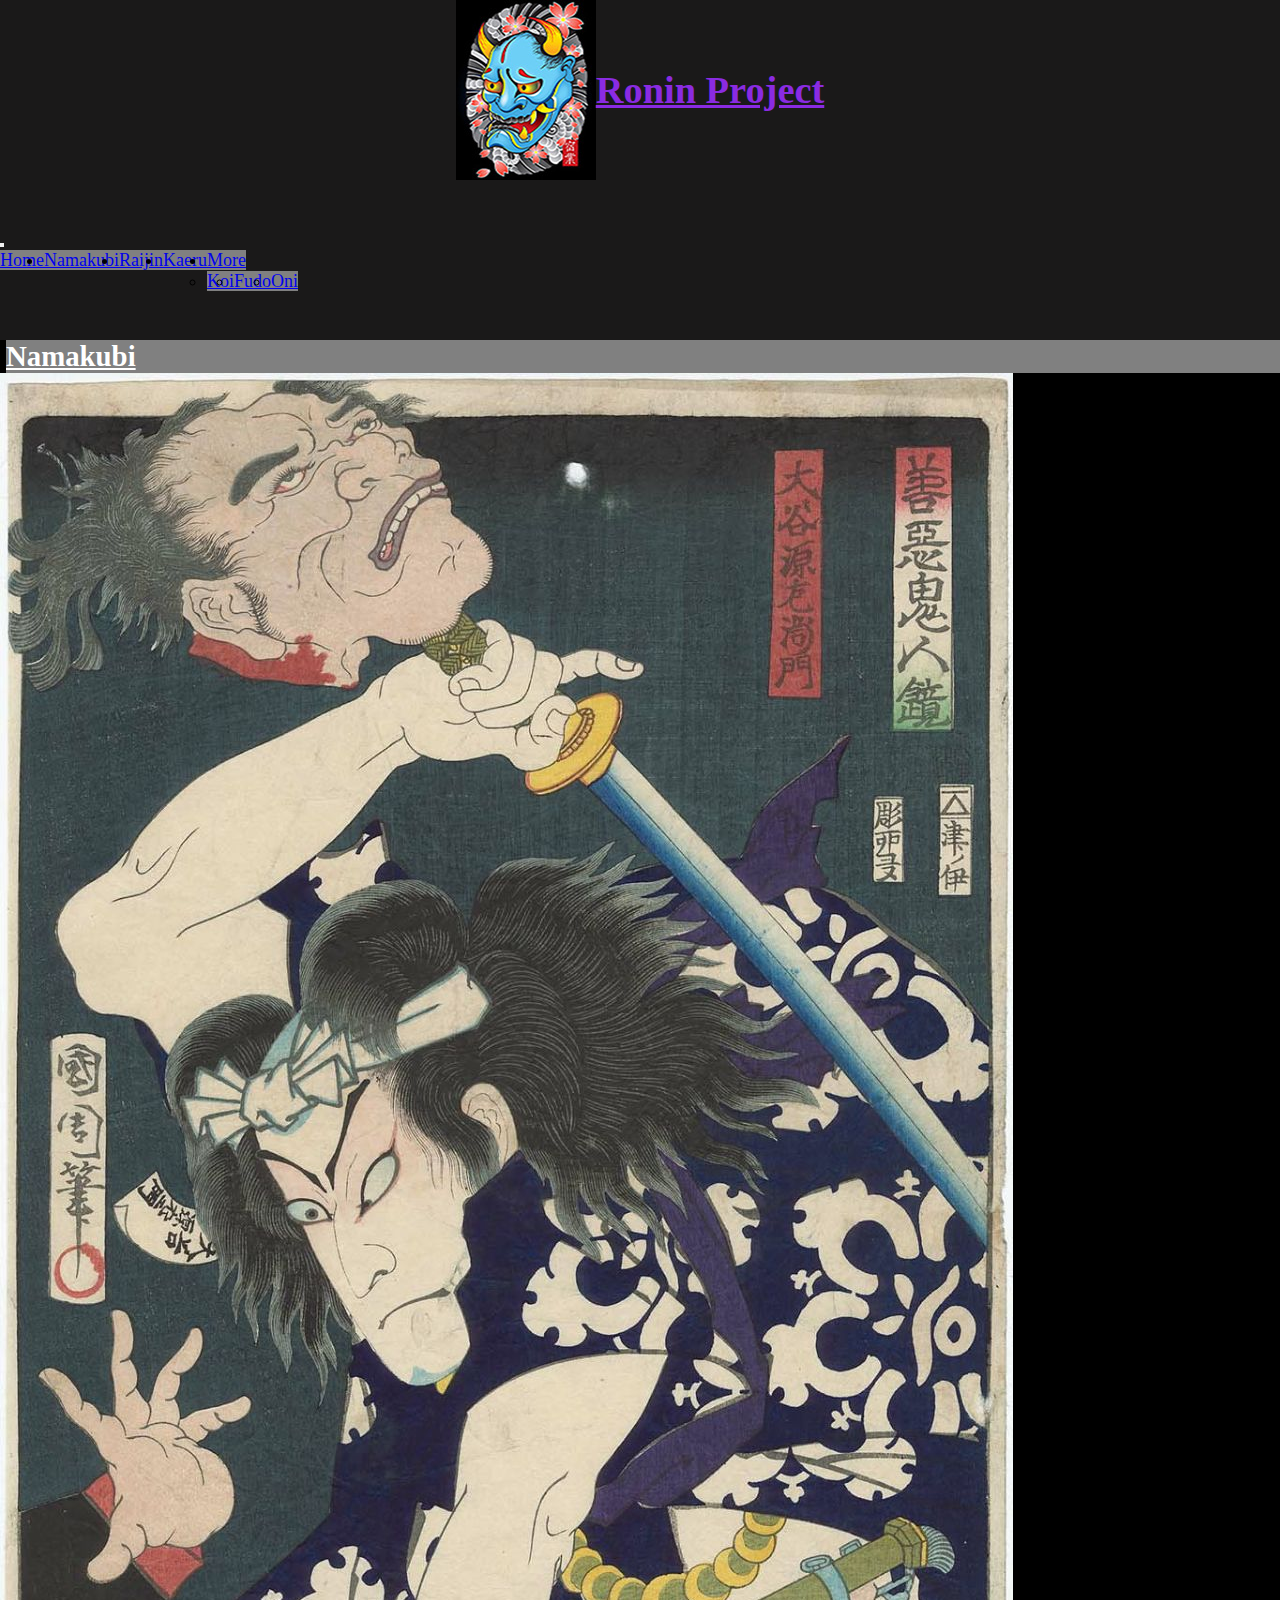
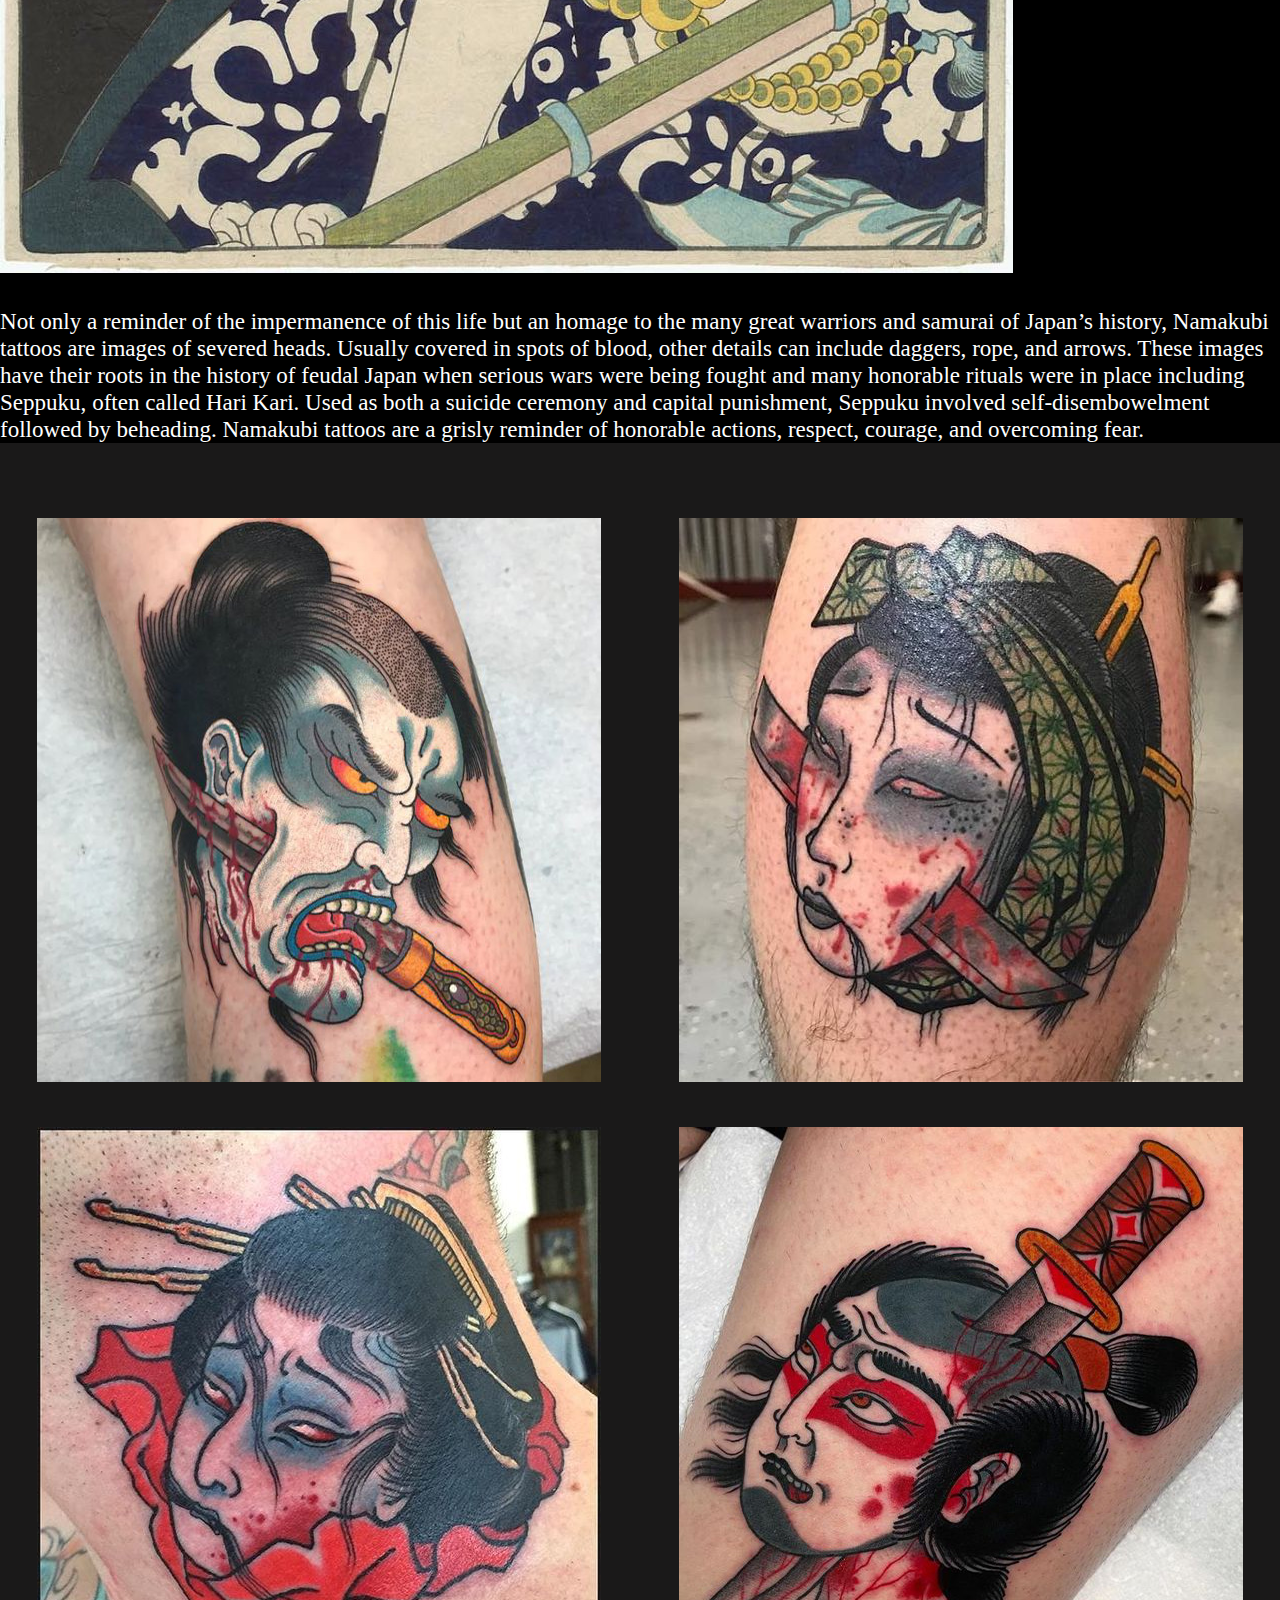
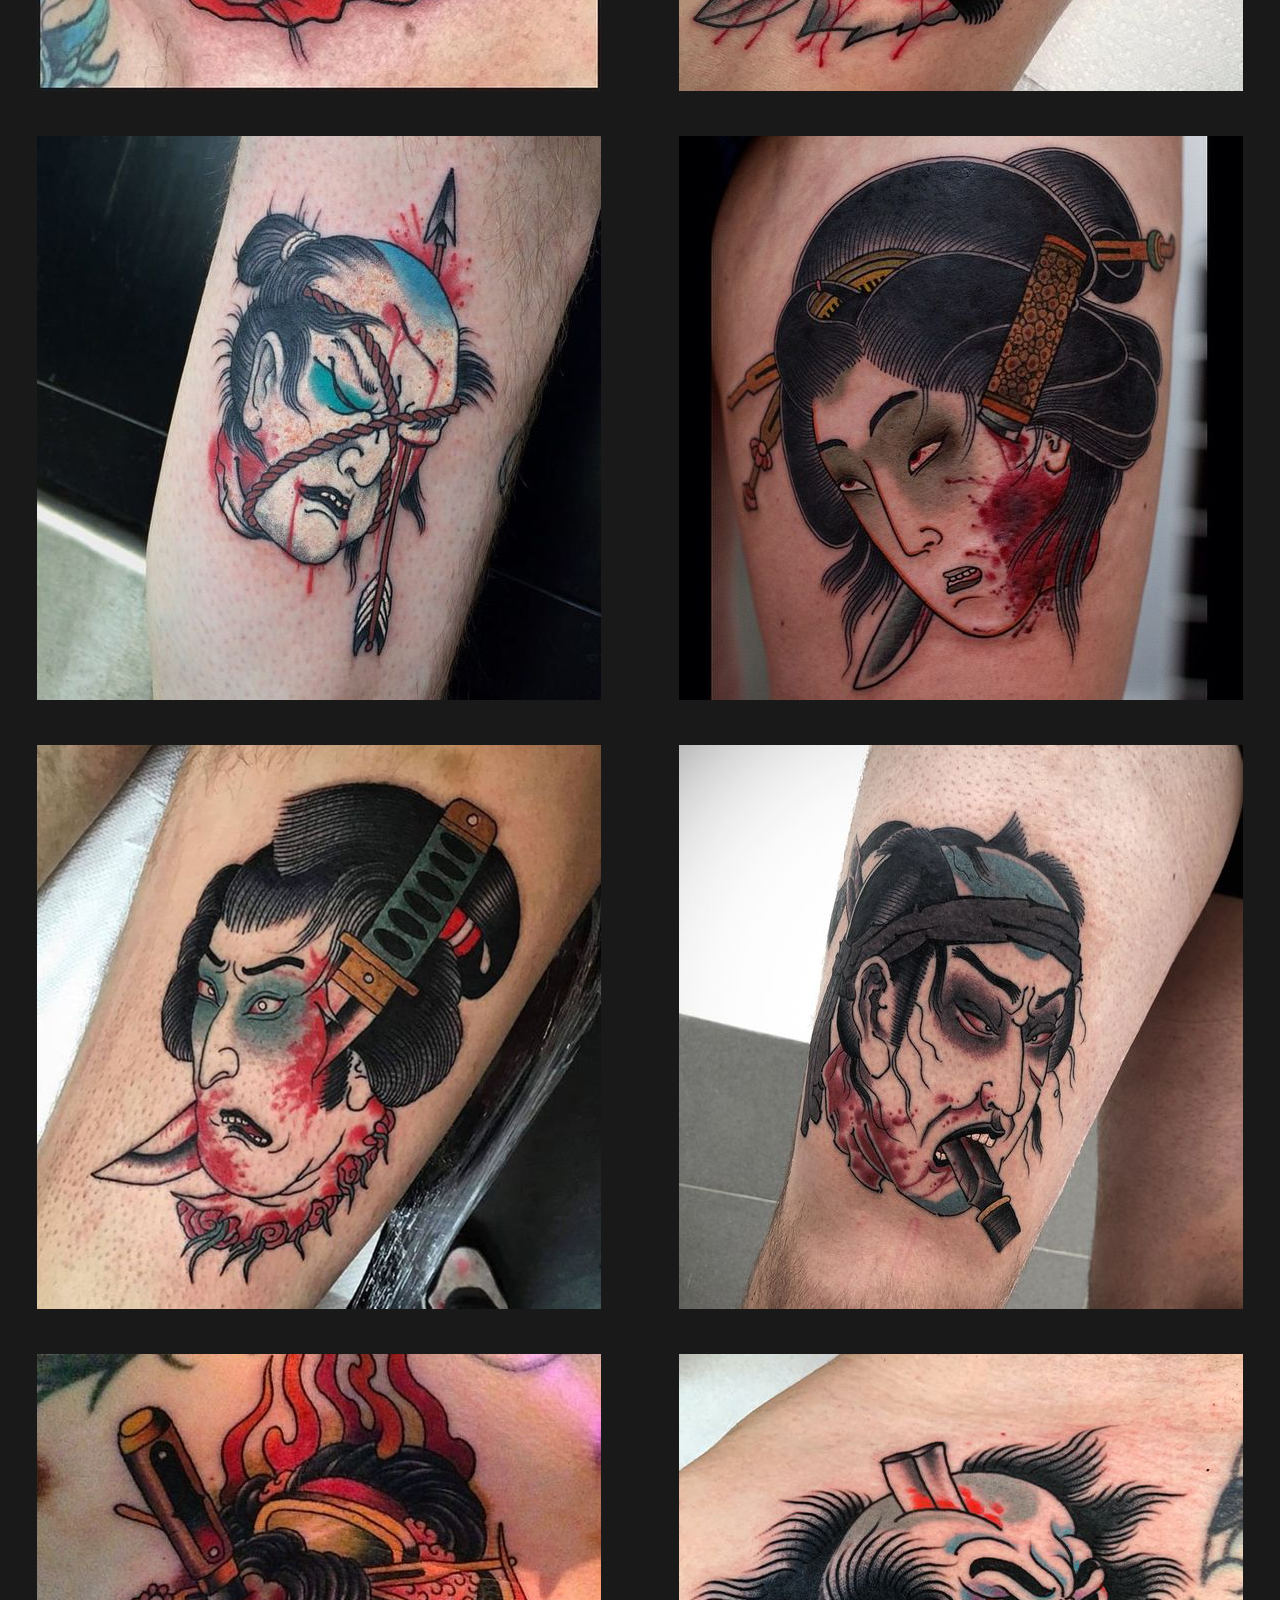
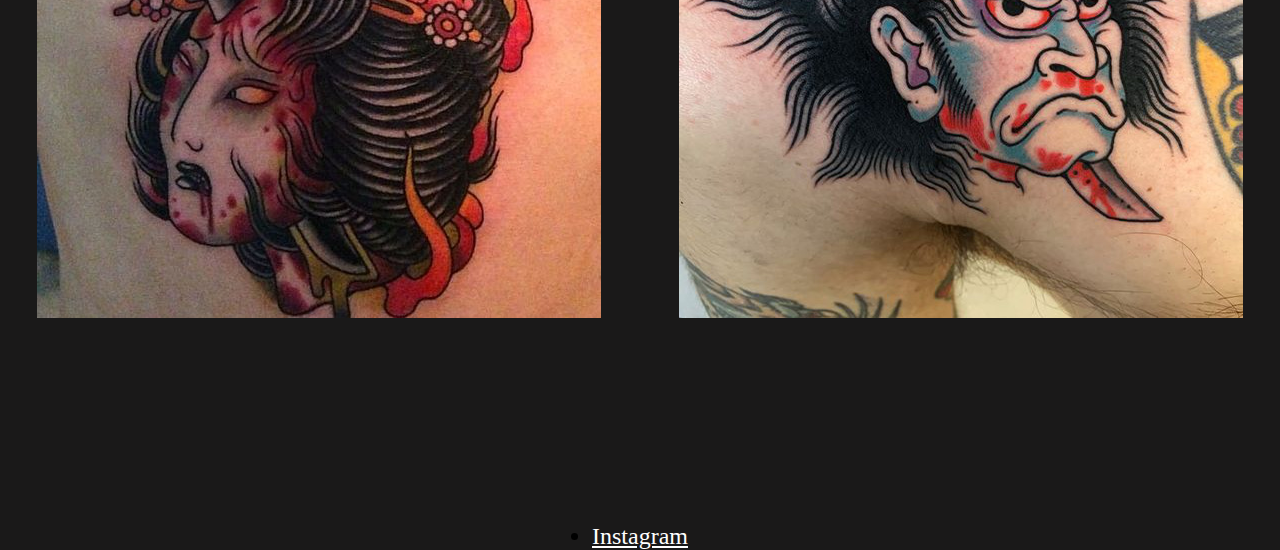
<file: sections/namakubi.html>
<!DOCTYPE html>
<html lang="en">
<head>
    <meta charset="UTF-8">
    <meta http-equiv="X-UA-Compatible" content="IE=edge">
    <meta name="viewport" content="width=device-width, initial-scale=1.0">
    <meta name="description" content="Gallery of irezumi or japanese style tattos that explore the hystory behind them and examples about them">
    <link rel="shortcut icon" href="../img/favicon-16x16.png">
    <link rel="apple-touch-icon" sizes="180x180" href="../img/apple-touch-icon.png">
    <link rel="icon" type="image/png" sizes="32x32" href="../img/favicon-32x32.png">
    <link rel="icon" type="image/png" sizes="16x16" href="../img/favicon-16x16.png">
    <link rel="manifest" href="/site.webmanifest">
    <link href="https://cdn.jsdelivr.net/npm/bootstrap@5.1.3/dist/css/bootstrap.min.css" rel="stylesheet" integrity="sha384-1BmE4kWBq78iYhFldvKuhfTAU6auU8tT94WrHftjDbrCEXSU1oBoqyl2QvZ6jIW3" crossorigin="anonymous">
    <script src="https://cdn.jsdelivr.net/npm/bootstrap@5.1.3/dist/js/bootstrap.bundle.min.js" integrity="sha384-ka7Sk0Gln4gmtz2MlQnikT1wXgYsOg+OMhuP+IlRH9sENBO0LRn5q+8nbTov4+1p" crossorigin="anonymous"></script>
    <link rel="stylesheet" href="../estilos/style.css">
    <title>Namakubi</title>
</head>
<body>
  <div class="tituloylogo">
    <img class="logo1" src="../img/favicon.jpg" alt="Hanya">
      <h1>Ronin Project</h1>
    </div>
    <header>
        <nav class="navbar navbar-expand-lg navbar-light bg-dark">
            <div class="container-fluid">
              <button class="navbar-toggler" type="button" data-bs-toggle="collapse" data-bs-target="#navbarNavDropdown" aria-controls="navbarNavDropdown" aria-expanded="false" aria-label="Toggle navigation">
                <span class="navbar-toggler-icon"></span>
              </button>
              <div class="collapse navbar-collapse" id="navbarNavDropdown">
                <ul class="navbar-nav">
                  <li>
                    <a class="nav-link active" aria-current="page" href="../index.html">Home</a>
                  </li>
                  <li class="nav-item">
                    <a class="nav-link active" aria-current="page" href="./namakubi.html">Namakubi</a>
                  </li>
                  <li class="nav-item">
                    <a class="nav-link" href="./raijin.html">Raijin</a>
                  </li>
                  <li class="nav-item">
                    <a class="nav-link" href="./kaeru.html">Kaeru</a>
                  </li>
                  <li class="nav-item dropdown">
                    <a class="nav-link dropdown-toggle" href="#" id="navbarDropdownMenuLink" role="button" data-bs-toggle="dropdown" aria-expanded="false">
                      More
                    </a>
                    <ul class="dropdown-menu" aria-labelledby="navbarDropdownMenuLink">
                      <li><a class="dropdown-item" href="./koi.html">Koi</a></li>
                      <li><a class="dropdown-item" href="./fudo.html">Fudo</a></li>
                      <li><a class="dropdown-item" href="./oni.html">Oni</a></li>
                    </ul>
                  </li>
                </ul>
              </div>
            </div>
          </nav>
    </header>



    <div class="explicacion2">
    <main>
      <h2 class="namakubi1">Namakubi</h2>
      <img src="../img/namakubi-ukiyoe.jpg" class="img-fluid" alt="namakubipaint">
      <p>Not only a reminder of the impermanence of this life but an homage to the many great warriors and samurai of Japan’s history, Namakubi tattoos are images of severed heads. Usually covered in spots of blood, other details can include daggers, rope, and arrows. These images have their roots in the history of feudal Japan when serious wars were being fought and many honorable rituals were in place including Seppuku, often called Hari Kari. Used as both a suicide ceremony and capital punishment, Seppuku involved self-disembowelment followed by beheading. Namakubi tattoos are a grisly reminder of honorable actions, respect, courage, and overcoming fear. </p>
    </div>
    <div class="namakubi-img">
    <div><img src="../img/namakubi1.jpg" class="img-fluid" alt="namakubi"></div>
    <div><img src="../img/namakubi2.jpg" class="img-fluid" alt="namakubi"></div>
    <div><img src="../img/namakubi3.jpg" class="img-fluid" alt="namakubi"></div>
    <div><img src="../img/namakubi4.jpg" class="img-fluid" alt="namakubi"></div>
    <div><img src="../img/namakubi5.jpg" class="img-fluid" alt="namakubi"></div>
    <div><img src="../img/namakubi6.jpg" class="img-fluid" alt="namakubi"></div>
    <div><img src="../img/namakubi7.jpg" class="img-fluid" alt="namakubi"></div>
    <div><img src="../img/namakubi8.jpg" class="img-fluid" alt="namakubi"></div>
    <div><img src="../img/namakubi9.jpg" class="img-fluid" alt="namakubi"></div>
    <div><img src="../img/namakubi10.jpg" class="img-fluid" alt="namakubi"></div>
    </div>


    </main>
    </div>



    <footer>
      <li>
        <a href="instagram.com">Instagram</a>
      </li>
    </footer>

</body>
</html>
</file>
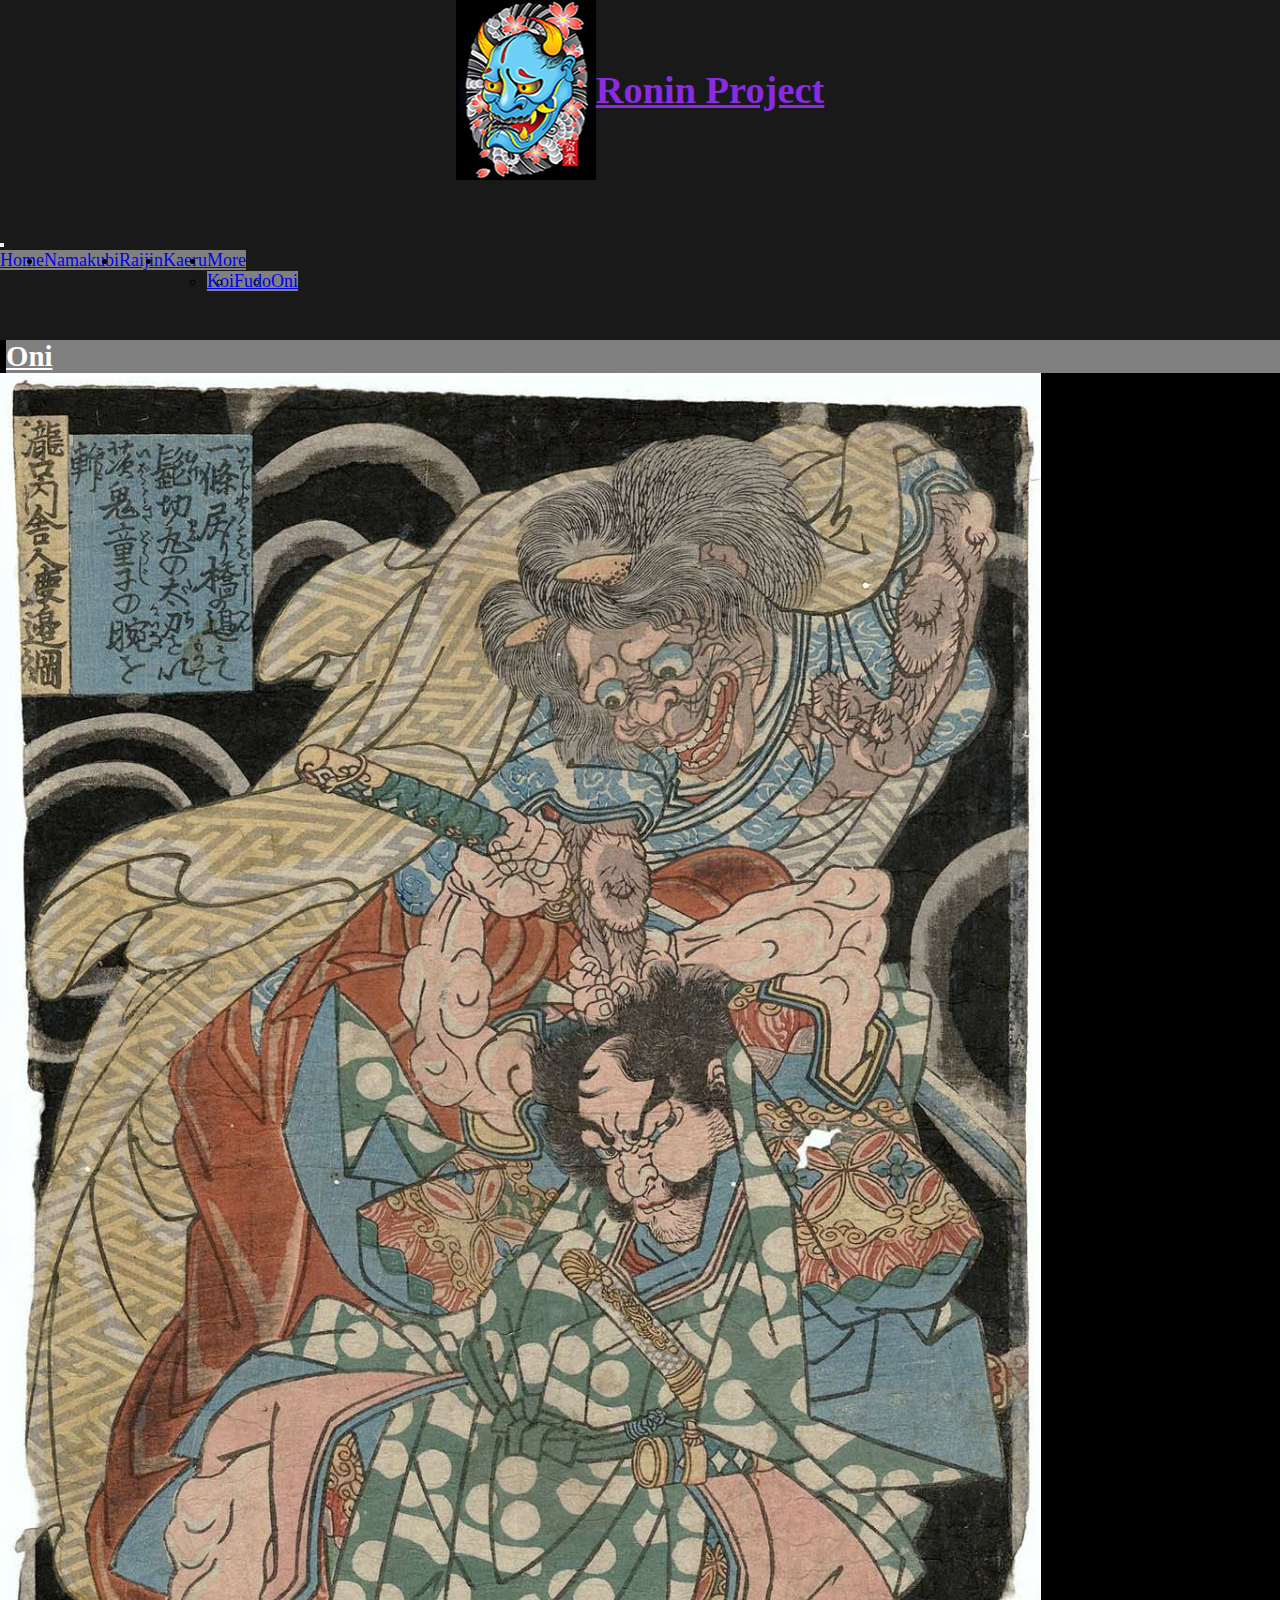
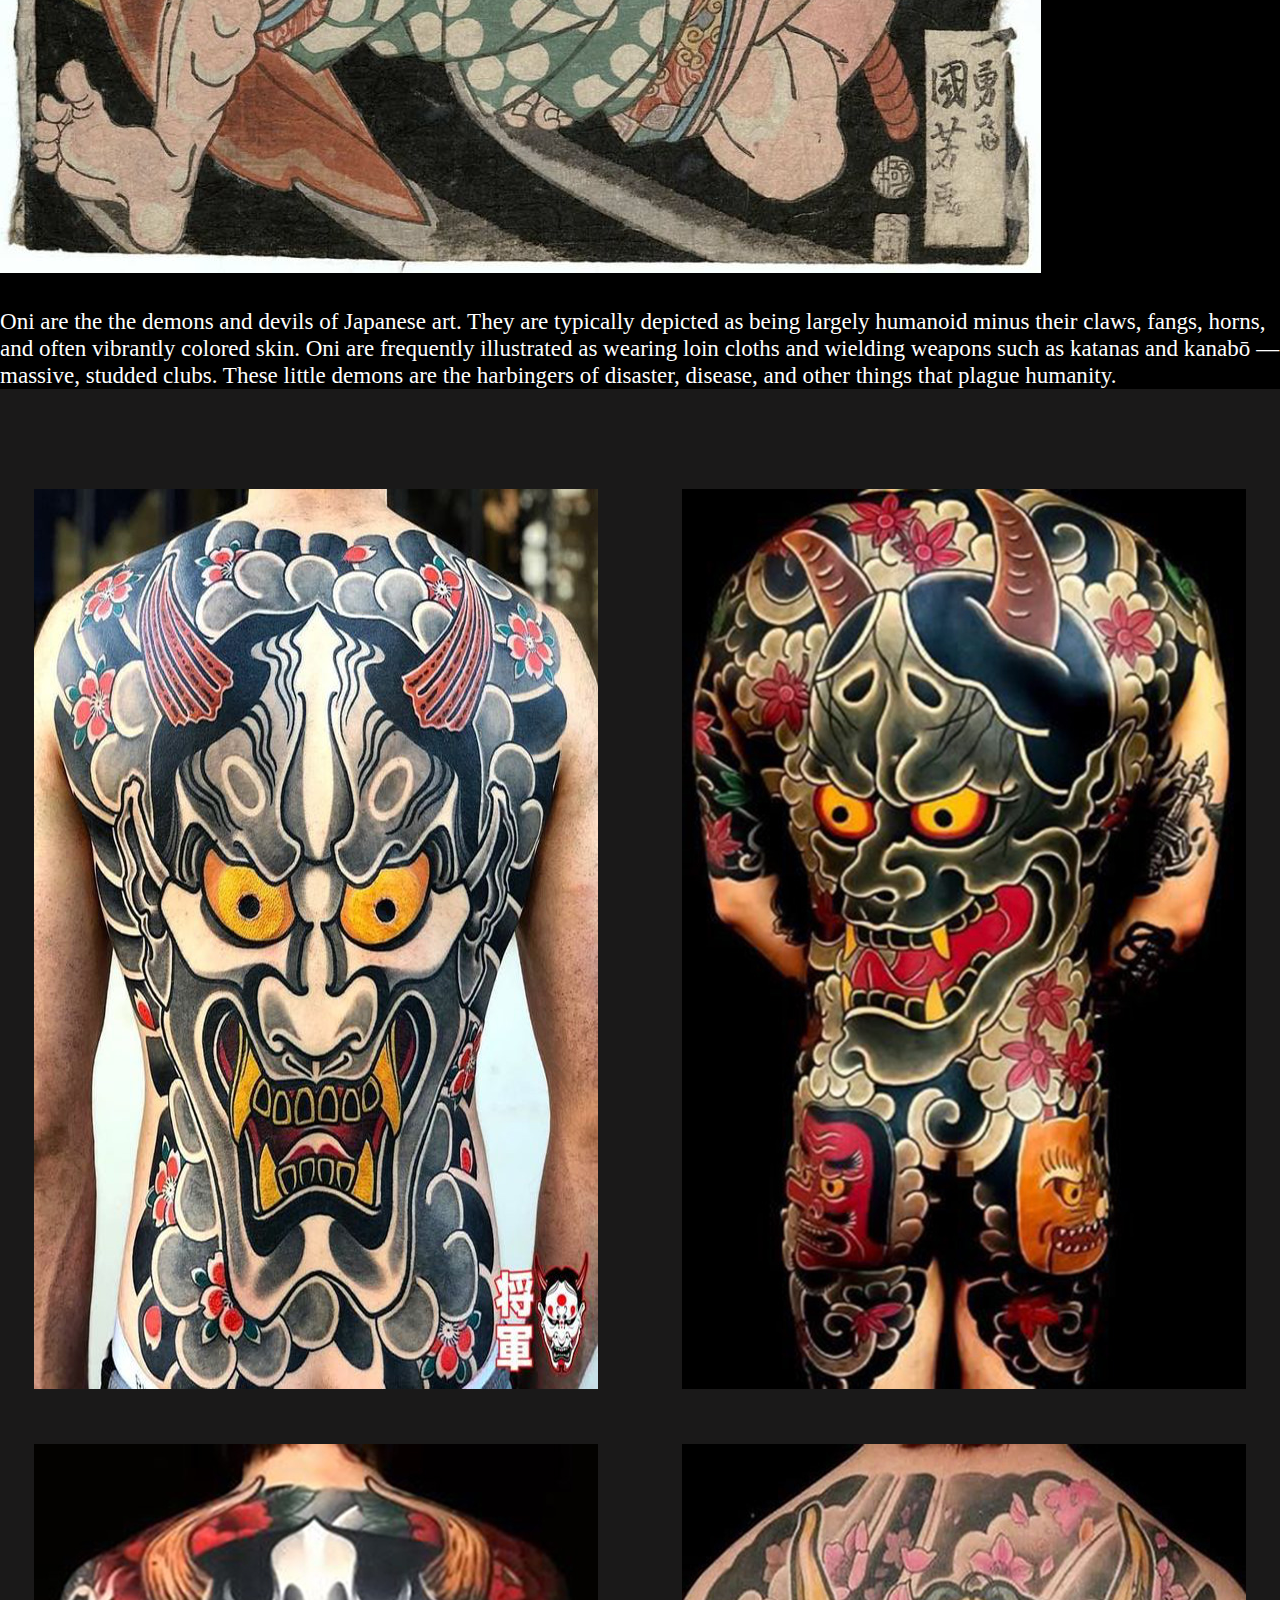
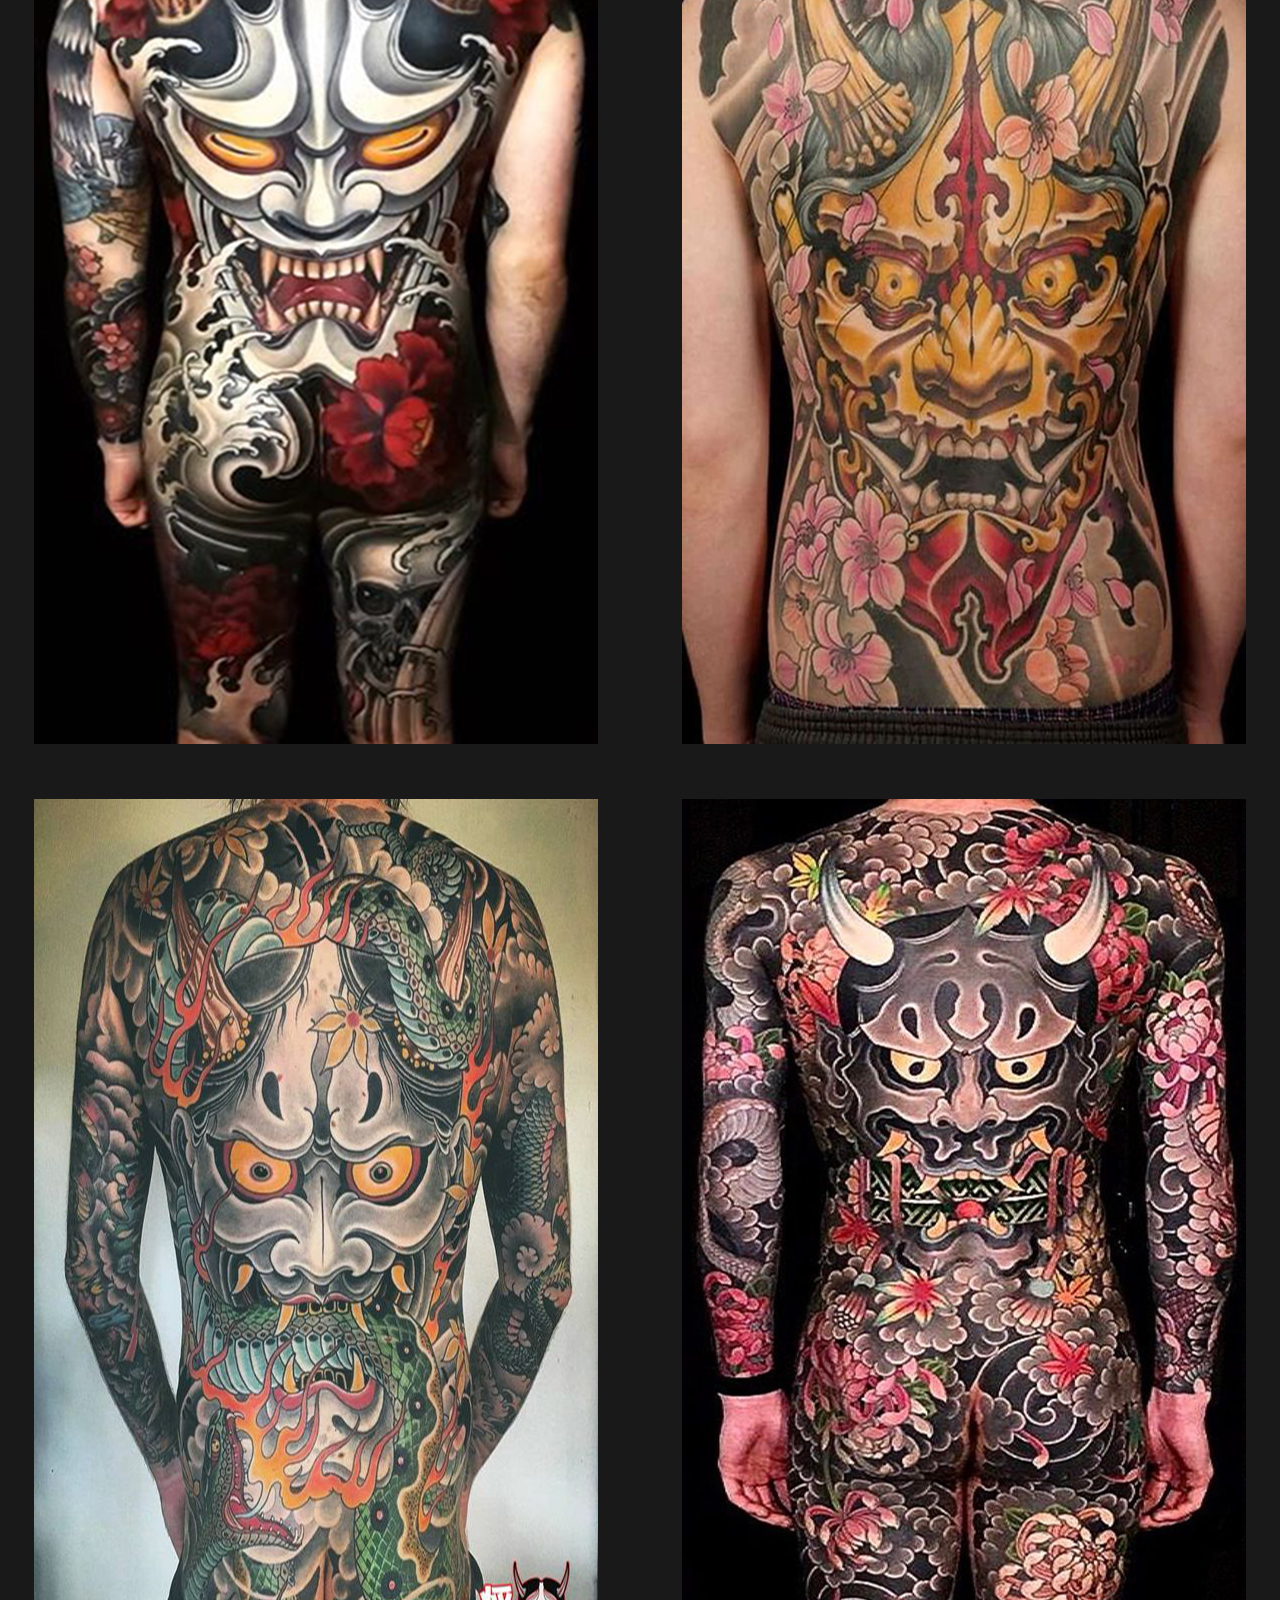
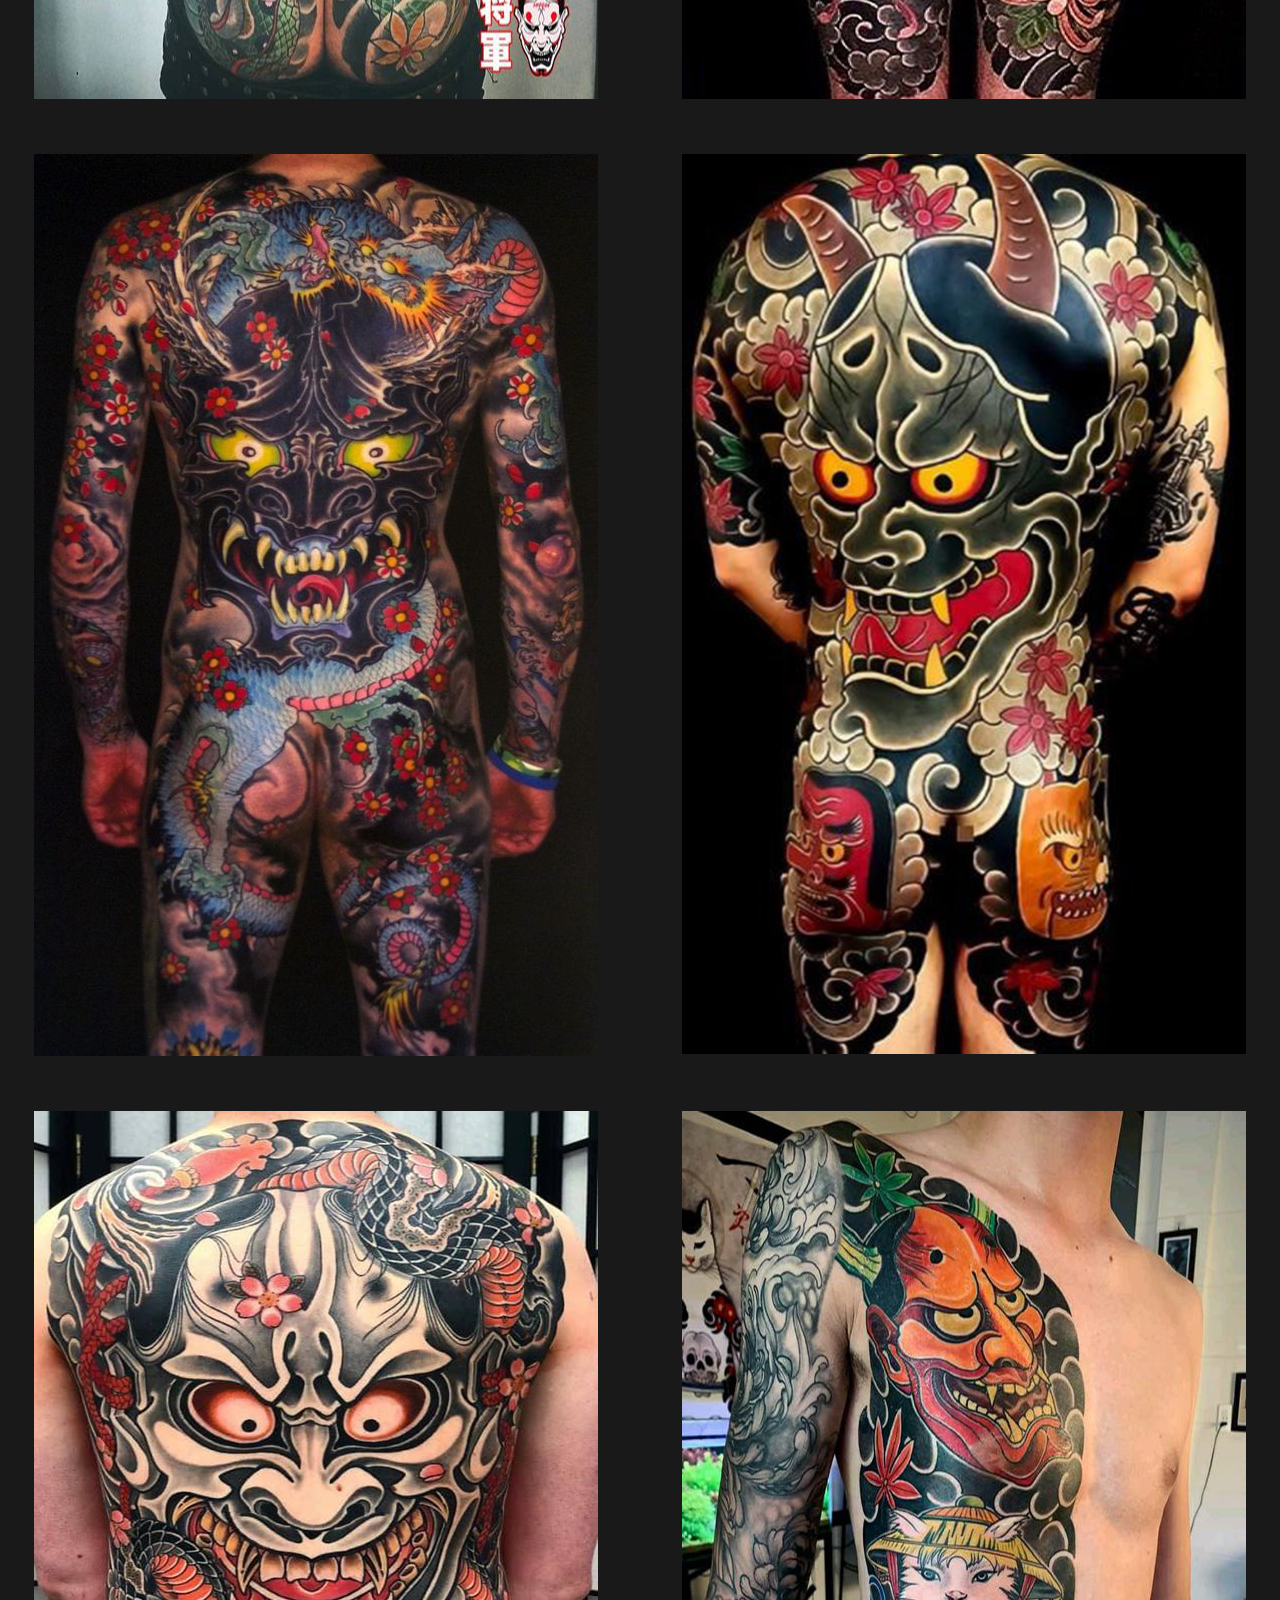
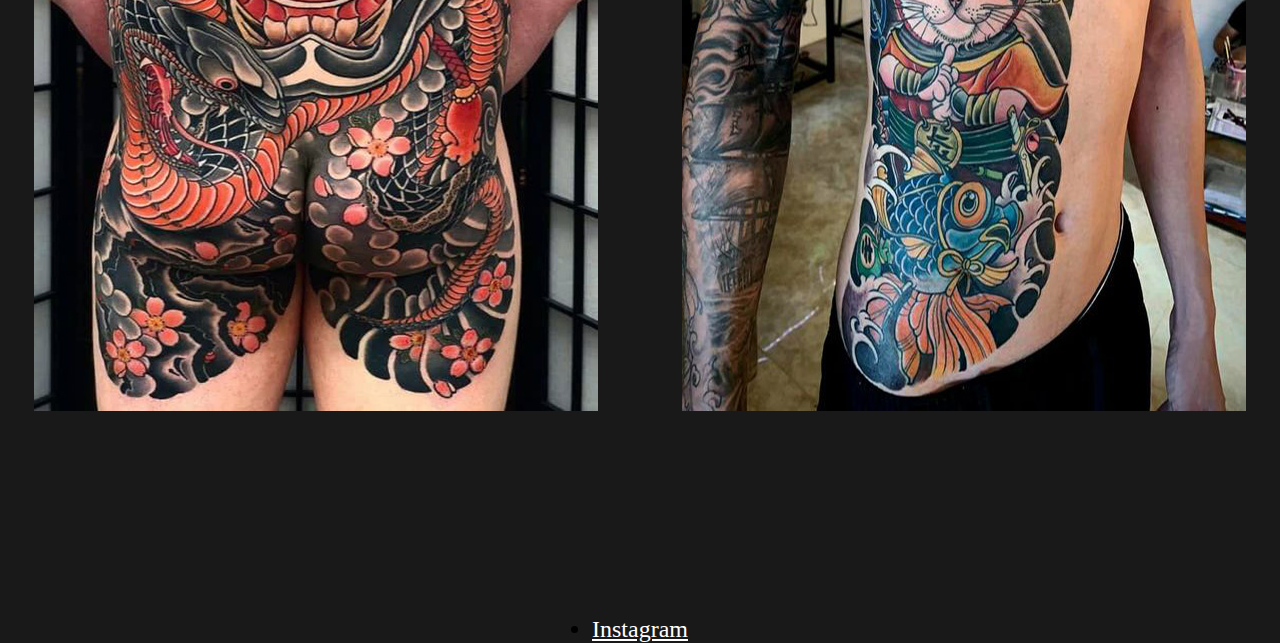
<file: sections/oni.html>
<!DOCTYPE html>
<html lang="en">
<head>
    <meta charset="UTF-8">
    <meta http-equiv="X-UA-Compatible" content="IE=edge">
    <meta name="viewport" content="width=device-width, initial-scale=1.0">
    <meta name="description" content="Gallery of irezumi or japanese style tattos that explore the hystory behind them and examples about them">
    <link rel="shortcut icon" href="../img/favicon-16x16.png">
    <link rel="apple-touch-icon" sizes="180x180" href="../img/apple-touch-icon.png">
    <link rel="icon" type="image/png" sizes="32x32" href="../img/favicon-32x32.png">
    <link rel="icon" type="image/png" sizes="16x16" href="../img/favicon-16x16.png">
    <link rel="manifest" href="/site.webmanifest">
    <link href="https://cdn.jsdelivr.net/npm/bootstrap@5.1.3/dist/css/bootstrap.min.css" rel="stylesheet" integrity="sha384-1BmE4kWBq78iYhFldvKuhfTAU6auU8tT94WrHftjDbrCEXSU1oBoqyl2QvZ6jIW3" crossorigin="anonymous">
    <script src="https://cdn.jsdelivr.net/npm/bootstrap@5.1.3/dist/js/bootstrap.bundle.min.js" integrity="sha384-ka7Sk0Gln4gmtz2MlQnikT1wXgYsOg+OMhuP+IlRH9sENBO0LRn5q+8nbTov4+1p" crossorigin="anonymous"></script>
    <link rel="stylesheet" href="../estilos/style.css">
    <title>Oni</title>
</head>
<body>
  <div class="tituloylogo">
    <img class="logo1" src="../img/favicon.jpg" alt="Hanya">
      <h1>Ronin Project</h1>
    </div>
  <header>
      <nav class="navbar navbar-expand-lg navbar-light bg-dark">
          <div class="container-fluid">
            <button class="navbar-toggler" type="button" data-bs-toggle="collapse" data-bs-target="#navbarNavDropdown" aria-controls="navbarNavDropdown" aria-expanded="false" aria-label="Toggle navigation">
              <span class="navbar-toggler-icon"></span>
            </button>
            <div class="collapse navbar-collapse" id="navbarNavDropdown">
              <ul class="navbar-nav">
                <li>
                  <a class="nav-link active" aria-current="page" href="../index.html">Home</a>
                </li>
                <li class="nav-item">
                  <a class="nav-link active" aria-current="page" href="./namakubi.html">Namakubi</a>
                </li>
                <li class="nav-item">
                  <a class="nav-link" href="./raijin.html">Raijin</a>
                </li>
                <li class="nav-item">
                  <a class="nav-link" href="./kaeru.html">Kaeru</a>
                </li>
                <li class="nav-item dropdown">
                  <a class="nav-link dropdown-toggle" href="#" id="navbarDropdownMenuLink" role="button" data-bs-toggle="dropdown" aria-expanded="false">
                    More
                  </a>
                  <ul class="dropdown-menu" aria-labelledby="navbarDropdownMenuLink">
                    <li><a class="dropdown-item" href="./koi.html">Koi</a></li>
                    <li><a class="dropdown-item" href="./fudo.html">Fudo</a></li>
                    <li><a class="dropdown-item" href="./oni.html">Oni</a></li>
                  </ul>
                </li>
              </ul>
            </div>
          </div>
        </nav>
  </header>

  <div class="explicacion7">
    <main>
      <h2 class="oni1">Oni</h2>
      <img src="../img/oni-ukiyoe.jpg" class="img-fluid" alt="onipaint">
      <p>Oni are the the demons and devils of Japanese art. They are typically depicted as being largely humanoid minus their claws, fangs, horns, and often vibrantly colored skin. Oni are frequently illustrated as wearing loin cloths and wielding weapons such as katanas and kanabō — massive, studded clubs. These little demons are the harbingers of disaster, disease, and other things that plague humanity.

      </p>
</div>
      <div class="oni-img">
    <div><img src="../img/oni1.jpg" class="img-fluid" alt="oni"></div>
    <div><img src="../img/oni2.jpg" class="img-fluid" alt="oni"></div>
    <div><img src="../img/oni3.jpg" class="img-fluid" alt="oni"></div>
    <div><img src="../img/oni4.jpg" class="img-fluid" alt="oni"></div>
    <div><img src="../img/oni5.jpg" class="img-fluid" alt="oni"></div>
    <div><img src="../img/oni6.jpg" class="img-fluid" alt="oni"></div>
    <div><img src="../img/oni7.jpg" class="img-fluid" alt="oni"></div>
    <div><img src="../img/oni8.jpg" class="img-fluid" alt="oni"></div>
    <div><img src="../img/oni9.jpg" class="img-fluid" alt="oni"></div>
    <div><img src="../img/oni10.jpg" class="img-fluid" alt="oni"></div>
      </div>

      <footer>
        <li>
          <a href="instagram.com">Instagram</a>
        </li>
      </footer>
  


</main>



</body>
</html>
</file>
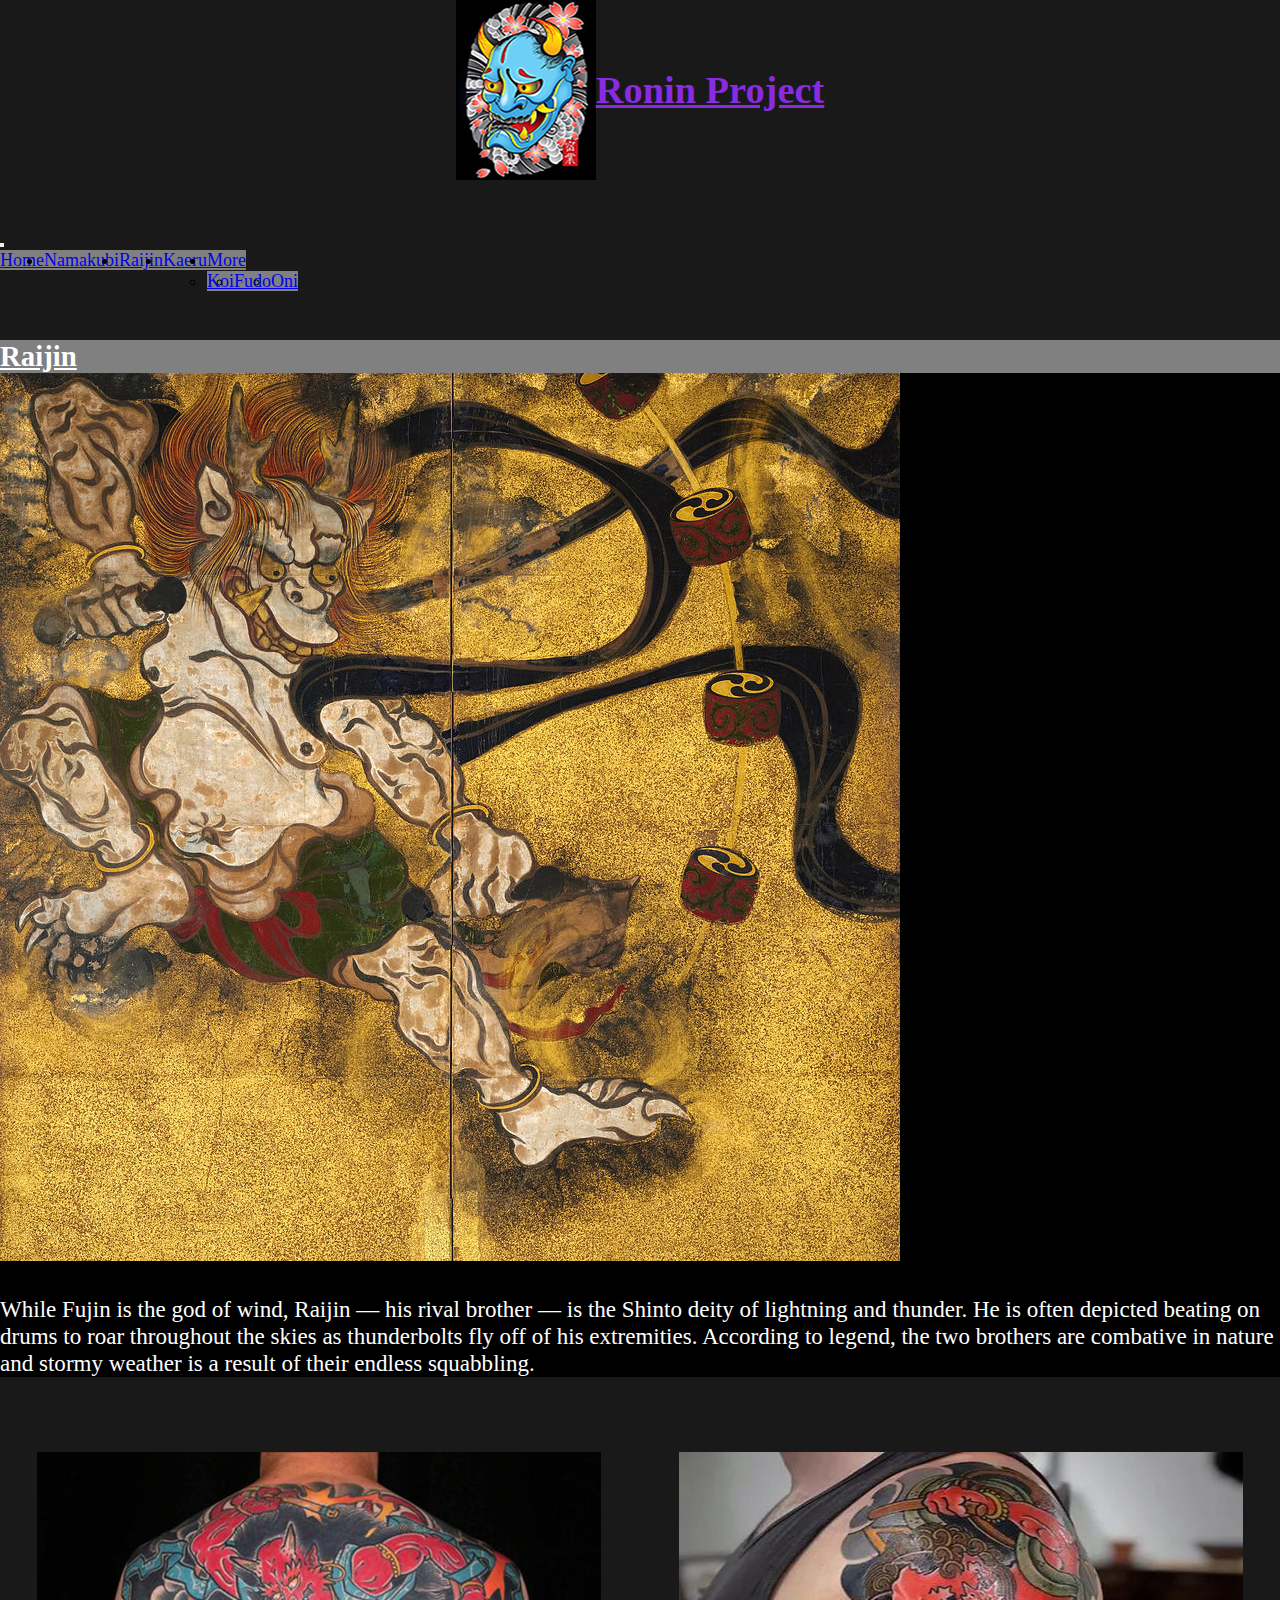
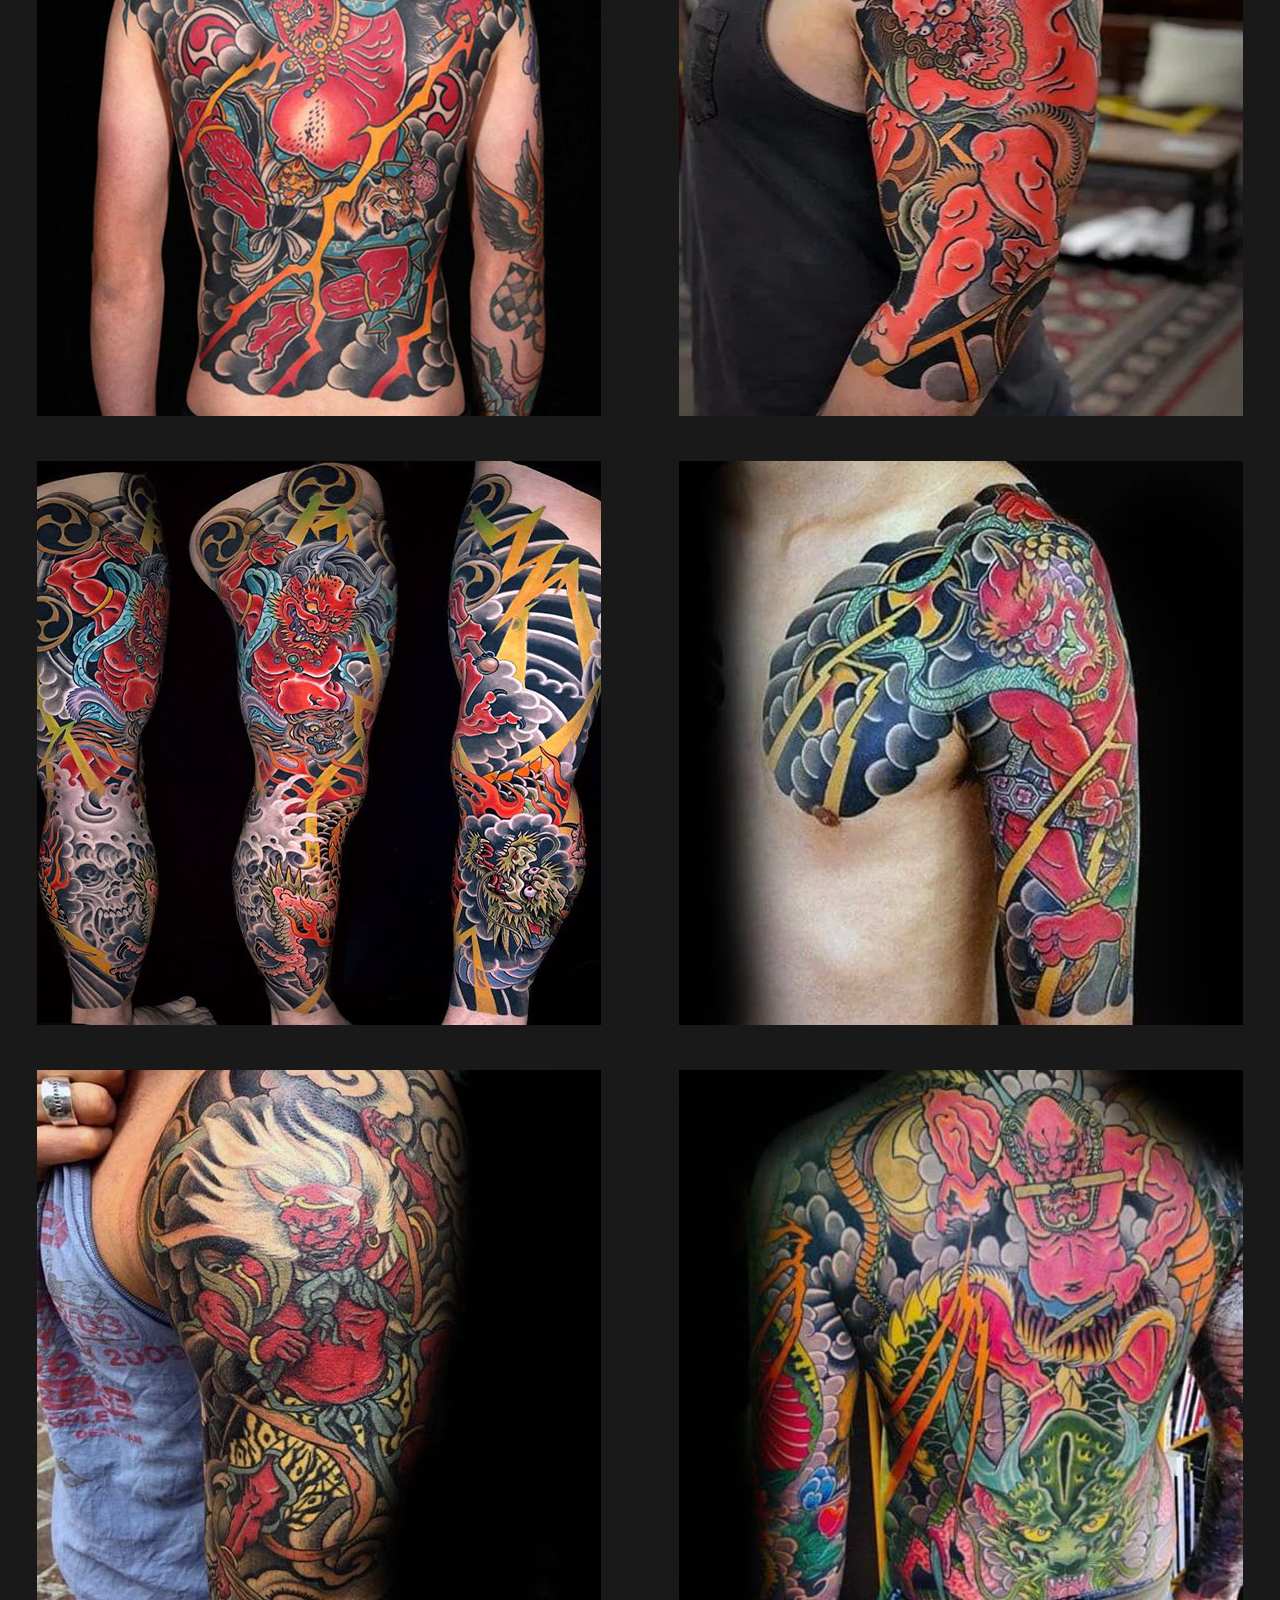
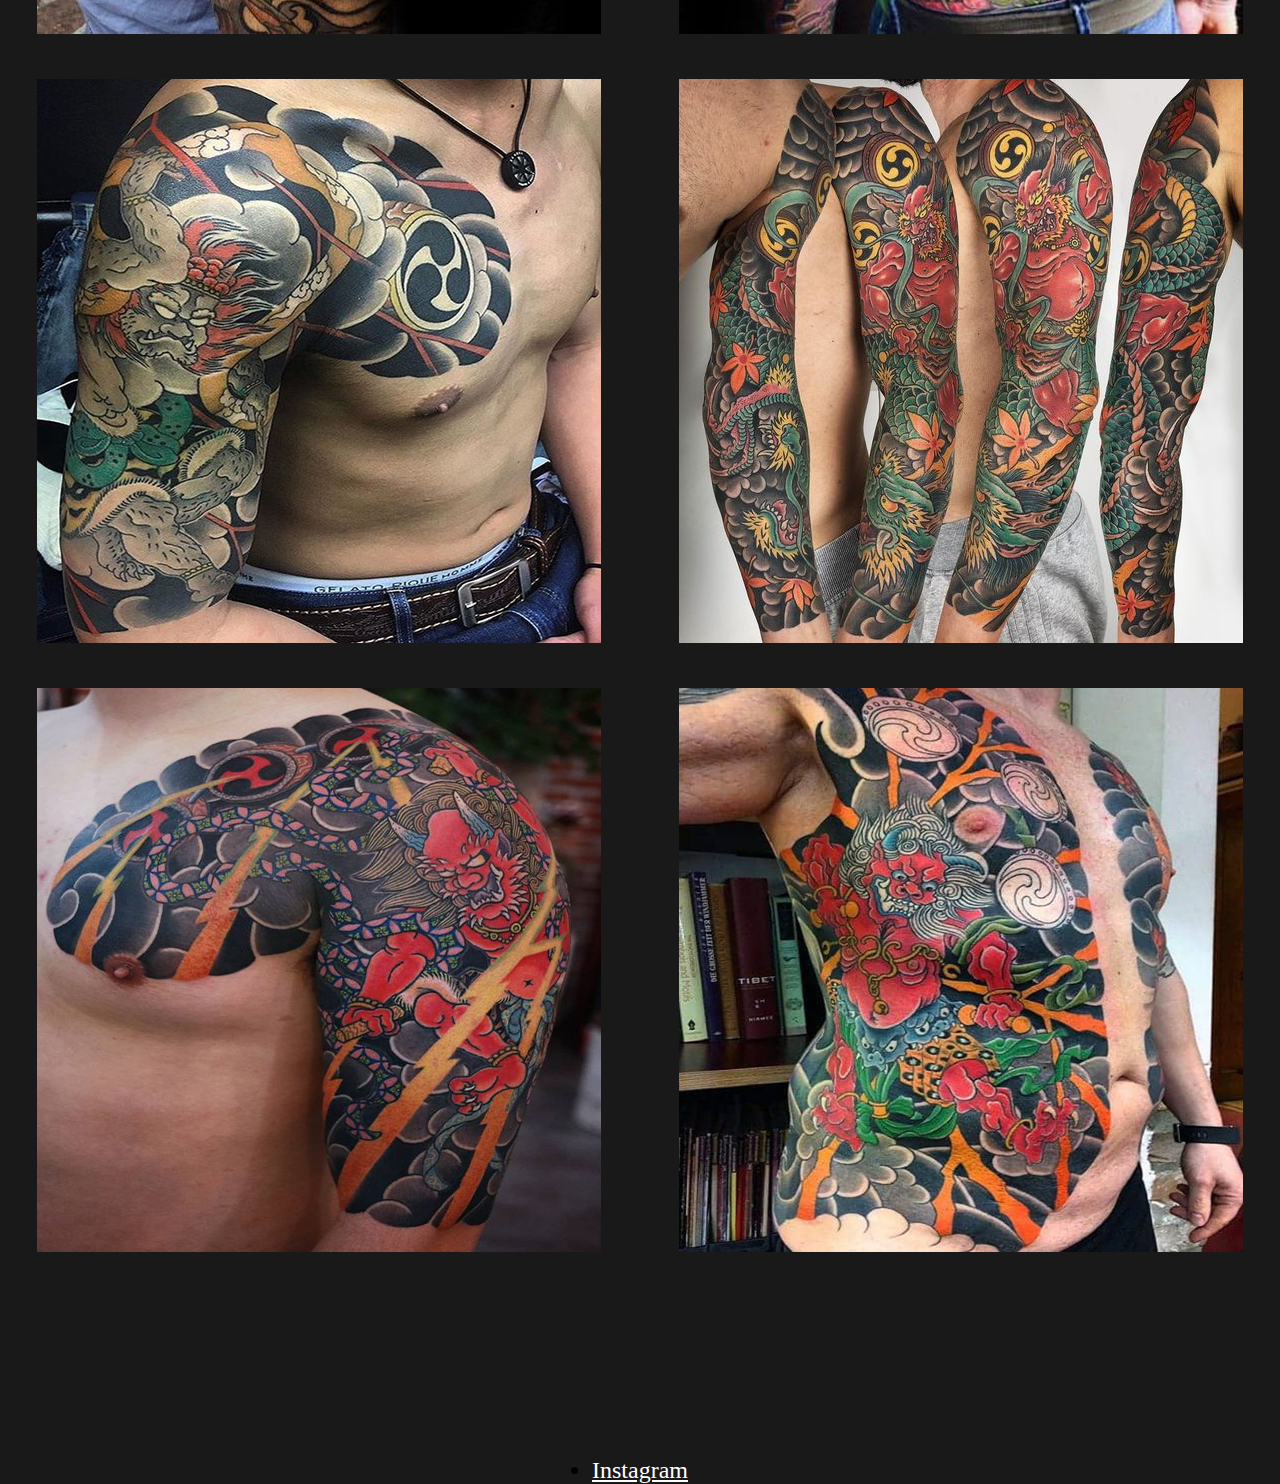
<file: sections/raijin.html>
<!DOCTYPE html>
<html lang="en">
<head>
    <meta charset="UTF-8">
    <meta http-equiv="X-UA-Compatible" content="IE=edge">
    <meta name="viewport" content="width=device-width, initial-scale=1.0">
    <meta name="description" content="Gallery of irezumi or japanese style tattos that explore the hystory behind them and examples about them">
    <link rel="shortcut icon" href="../img/favicon-16x16.png">
    <link rel="apple-touch-icon" sizes="180x180" href="../img/apple-touch-icon.png">
    <link rel="icon" type="image/png" sizes="32x32" href="../img/favicon-32x32.png">
    <link rel="icon" type="image/png" sizes="16x16" href="../img/favicon-16x16.png">
    <link rel="manifest" href="/site.webmanifest">
    <link href="https://cdn.jsdelivr.net/npm/bootstrap@5.1.3/dist/css/bootstrap.min.css" rel="stylesheet" integrity="sha384-1BmE4kWBq78iYhFldvKuhfTAU6auU8tT94WrHftjDbrCEXSU1oBoqyl2QvZ6jIW3" crossorigin="anonymous">
    <script src="https://cdn.jsdelivr.net/npm/bootstrap@5.1.3/dist/js/bootstrap.bundle.min.js" integrity="sha384-ka7Sk0Gln4gmtz2MlQnikT1wXgYsOg+OMhuP+IlRH9sENBO0LRn5q+8nbTov4+1p" crossorigin="anonymous"></script>
    <link rel="stylesheet" href="../estilos/style.css">
    <title>Raijin</title>
</head>
<body>
  <div class="tituloylogo">
    <img class="logo1" src="../img/favicon.jpg" alt="Hanya">
      <h1>Ronin Project</h1>
    </div>
    <header>
      <nav class="navbar navbar-expand-lg navbar-light bg-dark">
          <div class="container-fluid">
            <button class="navbar-toggler" type="button" data-bs-toggle="collapse" data-bs-target="#navbarNavDropdown" aria-controls="navbarNavDropdown" aria-expanded="false" aria-label="Toggle navigation">
              <span class="navbar-toggler-icon"></span>
            </button>
            <div class="collapse navbar-collapse" id="navbarNavDropdown">
              <ul class="navbar-nav">
                <li>
                  <a class="nav-link active" aria-current="page" href="../index.html">Home</a>
                </li>
                <li class="nav-item">
                  <a class="nav-link active" aria-current="page" href="./namakubi.html">Namakubi</a>
                </li>
                <li class="nav-item">
                  <a class="nav-link" href="./raijin.html">Raijin</a>
                </li>
                <li class="nav-item">
                  <a class="nav-link" href="./kaeru.html">Kaeru</a>
                </li>
                <li class="nav-item dropdown">
                  <a class="nav-link dropdown-toggle" href="#" id="navbarDropdownMenuLink" role="button" data-bs-toggle="dropdown" aria-expanded="false">
                    More
                  </a>
                  <ul class="dropdown-menu" aria-labelledby="navbarDropdownMenuLink">
                    <li><a class="dropdown-item" href="./koi.html">Koi</a></li>
                    <li><a class="dropdown-item" href="./fudo.html">Fudo</a></li>
                    <li><a class="dropdown-item" href="./oni.html">Oni</a></li>
                  </ul>
                </li>
              </ul>
            </div>
          </div>
        </nav>
  </header>


  <div class="explicacion3">
  <main>
    <h2 class="raijin1">Raijin</h2>
    <img  src="../img/raijin-ukiyoe.jpg" class="img-fluid" alt="raijinpaint">
    <p>
      While Fujin is the god of wind, Raijin — his rival brother — is the Shinto deity of lightning and thunder. He is often depicted beating on drums to roar throughout the skies as thunderbolts fly off of his extremities. According to legend, the two brothers are combative in nature and stormy weather is a result of their endless squabbling.
    </p>

  </div>

  <div class="raijin-img">
    <div><img src="../img/raijin1.jpg" class="img-fluid" alt="raijin"></div>
    <div><img src="../img/raijin2.jpg" class="img-fluid" alt="raijin"></div>
    <div><img src="../img/raijin3.jpg" class="img-fluid" alt="raijin"></div>
    <div><img src="../img/raijin4.jpg" class="img-fluid" alt="raijin"></div>
    <div><img src="../img/raijin5.jpg" class="img-fluid" alt="raijin"></div>
    <div><img src="../img/raijin6.jpg" class="img-fluid" alt="raijin"></div>
    <div><img src="../img/raijin7.jpg" class="img-fluid" alt="raijin"></div>
    <div><img src="../img/raijin8.jpg" class="img-fluid" alt="raijin"></div>
    <div><img src="../img/raijin9.jpg" class="img-fluid" alt="raijin"></div>
    <div><img src="../img/raijin10.jpg" class="img-fluid" alt="raijin"></div>
  </div>
      </main>

      <footer>
        <li>
          <a href="instagram.com">Instagram</a>
        </li>
      </footer>
  

</body>
</html>
</file>
<file: estilos/style.css>
@import url("https://fonts.googleapis.com/css2?family=Merriweather:wght@300&display=swap");
* {
  margin: 0;
  padding: 0;
}

body {
  font-size: larger;
  background-color: #1A1919;
}

@media (min-width: 300px) {
  * {
    margin: 0;
    padding: 0;
  }
  body {
    font-size: larger;
    background-color: #1A1919;
  }
  h1 {
    color: blueviolet;
    background-color: #1A1919;
    text-decoration: underline;
  }
  .explicacion1 main {
    background-color: black;
  }
  .explicacion1 main p {
    font-size: larger;
    color: white;
    margin-top: 30px;
  }
  .explicacion1 h2 {
    color: white;
    background-color: grey;
    text-decoration: underline;
  }
  .explicacion2 main {
    background-color: black;
  }
  .explicacion2 main p {
    font-size: larger;
    color: white;
    margin-top: 30px;
  }
  .explicacion2 h2 {
    color: white;
    background-color: grey;
    text-decoration: underline;
  }
  .explicacion3 main {
    background-color: black;
  }
  .explicacion3 main p {
    font-size: larger;
    color: white;
    margin-top: 30px;
  }
  .explicacion3 h2 {
    color: white;
    background-color: grey;
    text-decoration: underline;
  }
  .explicacion4 main {
    background-color: black;
  }
  .explicacion4 main p {
    font-size: larger;
    color: white;
    margin-top: 30px;
  }
  .explicacion4 h2 {
    color: white;
    background-color: grey;
    text-decoration: underline;
  }
  .explicacion5 main {
    background-color: black;
  }
  .explicacion5 main p {
    font-size: larger;
    color: white;
    margin-top: 30px;
  }
  .explicacion5 h2 {
    color: white;
    background-color: grey;
    text-decoration: underline;
  }
  .explicacion6 main {
    background-color: black;
  }
  .explicacion6 main p {
    font-size: larger;
    color: white;
    margin-top: 30px;
  }
  .explicacion6 h2 {
    color: white;
    background-color: grey;
    text-decoration: underline;
  }
  .explicacion7 main {
    background-color: black;
  }
  .explicacion7 main p {
    font-size: larger;
    color: white;
    margin-top: 30px;
  }
  .explicacion7 h2 {
    color: white;
    background-color: grey;
    text-decoration: underline;
  }
  header {
    color: black;
    padding: 3rem 0;
  }
  header nav {
    width: 100%;
    margin: 0 auto;
    list-style-type: none;
  }
  header nav ul {
    display: flex;
  }
  header nav ul li {
    text-decoration: none;
    font-size: large;
  }
  header nav ul li a {
    background-color: grey;
    list-style-type: none;
  }
  .irezumi {
    margin-top: 1%;
    margin-right: 1%;
    margin-bottom: 1%;
    margin-left: 10%;
    width: 80%;
    height: 30%;
  }
  footer {
    font-size: x-large;
    display: flex;
    justify-content: space-around;
  }
  footer a {
    color: white;
    list-style-type: none;
  }
  header {
    color: black;
    padding: 3rem 0;
  }
  header nav {
    width: 100%;
    margin: 0 auto;
    list-style-type: none;
  }
  header nav ul {
    display: flex;
  }
  header nav ul li {
    text-decoration: none;
    font-size: large;
  }
  header nav ul li a {
    background-color: grey;
    list-style-type: none;
  }
  .namakubi-img {
    margin-top: 75px;
    border-radius: 0%;
    display: flex;
    flex-wrap: wrap;
    justify-items: center;
    justify-content: space-evenly;
    gap: 100px;
  }
  footer {
    margin-top: 200px;
  }
  .namakubi-img :hover {
    transform: scale(1.1);
  }
  .namakubi1 {
    margin-left: 6px;
  }
  header {
    color: black;
    padding: 3rem 0;
  }
  header nav {
    width: 100%;
    margin: 0 auto;
    list-style-type: none;
  }
  header nav ul {
    display: flex;
  }
  header nav ul li {
    text-decoration: none;
    font-size: large;
  }
  header nav ul li a {
    background-color: grey;
    list-style-type: none;
  }
  .raijin-img {
    margin-top: 75px;
    border-radius: 0%;
    display: flex;
    flex-wrap: wrap;
    justify-items: center;
    justify-content: space-evenly;
    gap: 40px;
  }
  .raijin-img :hover {
    transform: scale(1.1);
  }
  header {
    color: black;
    padding: 3rem 0;
  }
  header nav {
    width: 100%;
    margin: 0 auto;
    list-style-type: none;
  }
  header nav ul {
    display: flex;
  }
  header nav ul li {
    text-decoration: none;
    font-size: large;
  }
  header nav ul li a {
    background-color: grey;
    list-style-type: none;
  }
  .kaeru-img {
    margin-top: 75px;
    border-radius: 0%;
    display: flex;
    flex-wrap: wrap;
    justify-items: center;
    justify-content: space-evenly;
    gap: 40px;
  }
  footer {
    margin-top: 200px;
  }
  .kaeru-img :hover {
    transform: scale(1.1);
  }
  .kaeru1 {
    margin-left: 6px;
  }
  header {
    color: black;
    padding: 3rem 0;
  }
  header nav {
    width: 100%;
    margin: 0 auto;
    list-style-type: none;
  }
  header nav ul {
    display: flex;
  }
  header nav ul li {
    text-decoration: none;
    font-size: large;
  }
  header nav ul li a {
    background-color: grey;
    list-style-type: none;
  }
  .koi-img {
    margin-top: 100px;
    border-radius: 0%;
    display: flex;
    flex-wrap: wrap;
    justify-items: center;
    justify-content: space-evenly;
    gap: 40px;
  }
  footer {
    margin-top: 200px;
  }
  .koi-img :hover {
    transform: scale(1.1);
  }
  .koi1 {
    margin-left: 6px;
  }
  header {
    color: black;
    padding: 3rem 0;
  }
  header nav {
    width: 100%;
    margin: 0 auto;
    list-style-type: none;
  }
  header nav ul {
    display: flex;
  }
  header nav ul li {
    text-decoration: none;
    font-size: large;
  }
  header nav ul li a {
    background-color: grey;
    list-style-type: none;
  }
  .fudo-img {
    margin-top: 75px;
    border-radius: 0%;
    display: flex;
    flex-wrap: wrap;
    justify-items: center;
    justify-content: space-evenly;
    gap: 80px;
  }
  footer {
    margin-top: 200px;
  }
  .fudo-img :hover {
    transform: scale(1.1);
  }
  .fudo1 {
    margin-left: 6px;
  }
  header {
    color: black;
    padding: 3rem 0;
  }
  header nav {
    width: 100%;
    margin: 0 auto;
    list-style-type: none;
  }
  header nav ul {
    display: flex;
  }
  header nav ul li {
    text-decoration: none;
    font-size: large;
  }
  header nav ul li a {
    background-color: grey;
    list-style-type: none;
  }
  .oni-img {
    margin-top: 100px;
    border-radius: 0%;
    display: flex;
    flex-wrap: wrap;
    justify-items: center;
    justify-content: space-evenly;
    gap: 10%;
  }
  footer {
    margin-top: 200px;
  }
  .oni-img :hover {
    transform: scale(1.1);
  }
  .oni1 {
    margin-left: 6px;
  }
}
@media (min-width: 600px) {
  * {
    margin: 0;
    padding: 0;
  }
  body {
    font-size: larger;
    background-color: #1A1919;
  }
  h1 {
    color: blueviolet;
    background-color: #1A1919;
    text-decoration: underline;
  }
  .explicacion1 main {
    background-color: black;
  }
  .explicacion1 main p {
    font-size: larger;
    color: white;
    margin-top: 30px;
  }
  .explicacion1 h2 {
    color: white;
    background-color: grey;
    text-decoration: underline;
  }
  .explicacion2 main {
    background-color: black;
  }
  .explicacion2 main p {
    font-size: larger;
    color: white;
    margin-top: 30px;
  }
  .explicacion2 h2 {
    color: white;
    background-color: grey;
    text-decoration: underline;
  }
  .explicacion3 main {
    background-color: black;
  }
  .explicacion3 main p {
    font-size: larger;
    color: white;
    margin-top: 30px;
  }
  .explicacion3 h2 {
    color: white;
    background-color: grey;
    text-decoration: underline;
  }
  .explicacion4 main {
    background-color: black;
  }
  .explicacion4 main p {
    font-size: larger;
    color: white;
    margin-top: 30px;
  }
  .explicacion4 h2 {
    color: white;
    background-color: grey;
    text-decoration: underline;
  }
  .explicacion5 main {
    background-color: black;
  }
  .explicacion5 main p {
    font-size: larger;
    color: white;
    margin-top: 30px;
  }
  .explicacion5 h2 {
    color: white;
    background-color: grey;
    text-decoration: underline;
  }
  .explicacion6 main {
    background-color: black;
  }
  .explicacion6 main p {
    font-size: larger;
    color: white;
    margin-top: 30px;
  }
  .explicacion6 h2 {
    color: white;
    background-color: grey;
    text-decoration: underline;
  }
  .explicacion7 main {
    background-color: black;
  }
  .explicacion7 main p {
    font-size: larger;
    color: white;
    margin-top: 30px;
  }
  .explicacion7 h2 {
    color: white;
    background-color: grey;
    text-decoration: underline;
  }
  header {
    color: black;
    padding: 3rem 0;
  }
  header nav {
    width: 100%;
    margin: 0 auto;
    list-style-type: none;
  }
  header nav ul {
    display: flex;
  }
  header nav ul li {
    text-decoration: none;
    font-size: large;
  }
  header nav ul li a {
    background-color: grey;
    list-style-type: none;
  }
  .irezumi {
    margin-top: 1%;
    margin-right: 1%;
    margin-bottom: 1%;
    margin-left: 10%;
    width: 80%;
    height: 30%;
  }
  footer {
    font-size: x-large;
    display: flex;
    justify-content: space-around;
  }
  footer a {
    color: white;
    list-style-type: none;
  }
  header {
    color: black;
    padding: 3rem 0;
  }
  header nav {
    width: 100%;
    margin: 0 auto;
    list-style-type: none;
  }
  header nav ul {
    display: flex;
  }
  header nav ul li {
    text-decoration: none;
    font-size: large;
  }
  header nav ul li a {
    background-color: grey;
    list-style-type: none;
  }
  .namakubi-img {
    margin-top: 75px;
    border-radius: 0%;
    display: flex;
    flex-wrap: wrap;
    justify-items: center;
    justify-content: space-evenly;
    gap: 100px;
  }
  footer {
    margin-top: 200px;
  }
  .namakubi-img :hover {
    transform: scale(1.1);
  }
  .namakubi1 {
    margin-left: 6px;
  }
  header {
    color: black;
    padding: 3rem 0;
  }
  header nav {
    width: 100%;
    margin: 0 auto;
    list-style-type: none;
  }
  header nav ul {
    display: flex;
  }
  header nav ul li {
    text-decoration: none;
    font-size: large;
  }
  header nav ul li a {
    background-color: grey;
    list-style-type: none;
  }
  .raijin-img {
    margin-top: 75px;
    border-radius: 0%;
    display: flex;
    flex-wrap: wrap;
    justify-items: center;
    justify-content: space-evenly;
    gap: 40px;
  }
  .raijin-img :hover {
    transform: scale(1.1);
  }
  header {
    color: black;
    padding: 3rem 0;
  }
  header nav {
    width: 100%;
    margin: 0 auto;
    list-style-type: none;
  }
  header nav ul {
    display: flex;
  }
  header nav ul li {
    text-decoration: none;
    font-size: large;
  }
  header nav ul li a {
    background-color: grey;
    list-style-type: none;
  }
  .kaeru-img {
    margin-top: 75px;
    border-radius: 0%;
    display: flex;
    flex-wrap: wrap;
    justify-items: center;
    justify-content: space-evenly;
    gap: 40px;
  }
  footer {
    margin-top: 200px;
  }
  .kaeru-img :hover {
    transform: scale(1.1);
  }
  .kaeru1 {
    margin-left: 6px;
  }
  header {
    color: black;
    padding: 3rem 0;
  }
  header nav {
    width: 100%;
    margin: 0 auto;
    list-style-type: none;
  }
  header nav ul {
    display: flex;
  }
  header nav ul li {
    text-decoration: none;
    font-size: large;
  }
  header nav ul li a {
    background-color: grey;
    list-style-type: none;
  }
  .koi-img {
    margin-top: 100px;
    border-radius: 0%;
    display: flex;
    flex-wrap: wrap;
    justify-items: center;
    justify-content: space-evenly;
    gap: 40px;
  }
  footer {
    margin-top: 200px;
  }
  .koi-img :hover {
    transform: scale(1.1);
  }
  .koi1 {
    margin-left: 6px;
  }
  header {
    color: black;
    padding: 3rem 0;
  }
  header nav {
    width: 100%;
    margin: 0 auto;
    list-style-type: none;
  }
  header nav ul {
    display: flex;
  }
  header nav ul li {
    text-decoration: none;
    font-size: large;
  }
  header nav ul li a {
    background-color: grey;
    list-style-type: none;
  }
  .fudo-img {
    margin-top: 75px;
    border-radius: 0%;
    display: flex;
    flex-wrap: wrap;
    justify-items: center;
    justify-content: space-evenly;
    gap: 80px;
  }
  footer {
    margin-top: 200px;
  }
  .fudo-img :hover {
    transform: scale(1.1);
  }
  .fudo1 {
    margin-left: 6px;
  }
  header {
    color: black;
    padding: 3rem 0;
  }
  header nav {
    width: 100%;
    margin: 0 auto;
    list-style-type: none;
  }
  header nav ul {
    display: flex;
  }
  header nav ul li {
    text-decoration: none;
    font-size: large;
  }
  header nav ul li a {
    background-color: grey;
    list-style-type: none;
  }
  .oni-img {
    margin-top: 100px;
    border-radius: 0%;
    display: flex;
    flex-wrap: wrap;
    justify-items: center;
    justify-content: space-evenly;
    gap: 10%;
  }
  footer {
    margin-top: 200px;
  }
  .oni-img :hover {
    transform: scale(1.1);
  }
  .oni1 {
    margin-left: 6px;
  }
}
@media (min-width: 900px) {
  * {
    margin: 0;
    padding: 0;
  }
  body {
    font-size: larger;
    background-color: #1A1919;
  }
  h1 {
    color: blueviolet;
    background-color: #1A1919;
    text-decoration: underline;
  }
  .explicacion1 main {
    background-color: black;
  }
  .explicacion1 main p {
    font-size: larger;
    color: white;
    margin-top: 30px;
  }
  .explicacion1 h2 {
    color: white;
    background-color: grey;
    text-decoration: underline;
  }
  .explicacion2 main {
    background-color: black;
  }
  .explicacion2 main p {
    font-size: larger;
    color: white;
    margin-top: 30px;
  }
  .explicacion2 h2 {
    color: white;
    background-color: grey;
    text-decoration: underline;
  }
  .explicacion3 main {
    background-color: black;
  }
  .explicacion3 main p {
    font-size: larger;
    color: white;
    margin-top: 30px;
  }
  .explicacion3 h2 {
    color: white;
    background-color: grey;
    text-decoration: underline;
  }
  .explicacion4 main {
    background-color: black;
  }
  .explicacion4 main p {
    font-size: larger;
    color: white;
    margin-top: 30px;
  }
  .explicacion4 h2 {
    color: white;
    background-color: grey;
    text-decoration: underline;
  }
  .explicacion5 main {
    background-color: black;
  }
  .explicacion5 main p {
    font-size: larger;
    color: white;
    margin-top: 30px;
  }
  .explicacion5 h2 {
    color: white;
    background-color: grey;
    text-decoration: underline;
  }
  .explicacion6 main {
    background-color: black;
  }
  .explicacion6 main p {
    font-size: larger;
    color: white;
    margin-top: 30px;
  }
  .explicacion6 h2 {
    color: white;
    background-color: grey;
    text-decoration: underline;
  }
  .explicacion7 main {
    background-color: black;
  }
  .explicacion7 main p {
    font-size: larger;
    color: white;
    margin-top: 30px;
  }
  .explicacion7 h2 {
    color: white;
    background-color: grey;
    text-decoration: underline;
  }
  header {
    color: black;
    padding: 3rem 0;
  }
  header nav {
    width: 100%;
    margin: 0 auto;
    list-style-type: none;
  }
  header nav ul {
    display: flex;
  }
  header nav ul li {
    text-decoration: none;
    font-size: large;
  }
  header nav ul li a {
    background-color: grey;
    list-style-type: none;
  }
  .irezumi {
    margin-top: 1%;
    margin-right: 1%;
    margin-bottom: 1%;
    margin-left: 10%;
    width: 80%;
    height: 30%;
  }
  footer {
    font-size: x-large;
    display: flex;
    justify-content: space-around;
  }
  footer a {
    color: white;
    list-style-type: none;
  }
  header {
    color: black;
    padding: 3rem 0;
  }
  header nav {
    width: 100%;
    margin: 0 auto;
    list-style-type: none;
  }
  header nav ul {
    display: flex;
  }
  header nav ul li {
    text-decoration: none;
    font-size: large;
  }
  header nav ul li a {
    background-color: grey;
    list-style-type: none;
  }
  .namakubi-img {
    margin-top: 75px;
    border-radius: 0%;
    display: flex;
    flex-wrap: wrap;
    justify-items: center;
    justify-content: space-evenly;
    gap: 100px;
  }
  footer {
    margin-top: 200px;
  }
  .namakubi-img :hover {
    transform: scale(1.1);
  }
  .namakubi1 {
    margin-left: 6px;
  }
  header {
    color: black;
    padding: 3rem 0;
  }
  header nav {
    width: 100%;
    margin: 0 auto;
    list-style-type: none;
  }
  header nav ul {
    display: flex;
  }
  header nav ul li {
    text-decoration: none;
    font-size: large;
  }
  header nav ul li a {
    background-color: grey;
    list-style-type: none;
  }
  .raijin-img {
    margin-top: 75px;
    border-radius: 0%;
    display: flex;
    flex-wrap: wrap;
    justify-items: center;
    justify-content: space-evenly;
    gap: 40px;
  }
  .raijin-img :hover {
    transform: scale(1.1);
  }
  header {
    color: black;
    padding: 3rem 0;
  }
  header nav {
    width: 100%;
    margin: 0 auto;
    list-style-type: none;
  }
  header nav ul {
    display: flex;
  }
  header nav ul li {
    text-decoration: none;
    font-size: large;
  }
  header nav ul li a {
    background-color: grey;
    list-style-type: none;
  }
  .kaeru-img {
    margin-top: 75px;
    border-radius: 0%;
    display: flex;
    flex-wrap: wrap;
    justify-items: center;
    justify-content: space-evenly;
    gap: 40px;
  }
  footer {
    margin-top: 200px;
  }
  .kaeru-img :hover {
    transform: scale(1.1);
  }
  .kaeru1 {
    margin-left: 6px;
  }
  header {
    color: black;
    padding: 3rem 0;
  }
  header nav {
    width: 100%;
    margin: 0 auto;
    list-style-type: none;
  }
  header nav ul {
    display: flex;
  }
  header nav ul li {
    text-decoration: none;
    font-size: large;
  }
  header nav ul li a {
    background-color: grey;
    list-style-type: none;
  }
  .koi-img {
    margin-top: 100px;
    border-radius: 0%;
    display: flex;
    flex-wrap: wrap;
    justify-items: center;
    justify-content: space-evenly;
    gap: 40px;
  }
  footer {
    margin-top: 200px;
  }
  .koi-img :hover {
    transform: scale(1.1);
  }
  .koi1 {
    margin-left: 6px;
  }
  header {
    color: black;
    padding: 3rem 0;
  }
  header nav {
    width: 100%;
    margin: 0 auto;
    list-style-type: none;
  }
  header nav ul {
    display: flex;
  }
  header nav ul li {
    text-decoration: none;
    font-size: large;
  }
  header nav ul li a {
    background-color: grey;
    list-style-type: none;
  }
  .fudo-img {
    margin-top: 75px;
    border-radius: 0%;
    display: flex;
    flex-wrap: wrap;
    justify-items: center;
    justify-content: space-evenly;
    gap: 80px;
  }
  footer {
    margin-top: 200px;
  }
  .fudo-img :hover {
    transform: scale(1.1);
  }
  .fudo1 {
    margin-left: 6px;
  }
  header {
    color: black;
    padding: 3rem 0;
  }
  header nav {
    width: 100%;
    margin: 0 auto;
    list-style-type: none;
  }
  header nav ul {
    display: flex;
  }
  header nav ul li {
    text-decoration: none;
    font-size: large;
  }
  header nav ul li a {
    background-color: grey;
    list-style-type: none;
  }
  .oni-img {
    margin-top: 100px;
    border-radius: 0%;
    display: flex;
    flex-wrap: wrap;
    justify-items: center;
    justify-content: space-evenly;
    gap: 10%;
  }
  footer {
    margin-top: 200px;
  }
  .oni-img :hover {
    transform: scale(1.1);
  }
  .oni1 {
    margin-left: 6px;
  }
}
@media (min-width: 1200px) {
  * {
    margin: 0;
    padding: 0;
  }
  body {
    font-size: larger;
    background-color: #1A1919;
  }
  h1 {
    color: blueviolet;
    background-color: #1A1919;
    text-decoration: underline;
  }
  .explicacion1 main {
    background-color: black;
  }
  .explicacion1 main p {
    font-size: larger;
    color: white;
    margin-top: 30px;
  }
  .explicacion1 h2 {
    color: white;
    background-color: grey;
    text-decoration: underline;
  }
  .explicacion2 main {
    background-color: black;
  }
  .explicacion2 main p {
    font-size: larger;
    color: white;
    margin-top: 30px;
  }
  .explicacion2 h2 {
    color: white;
    background-color: grey;
    text-decoration: underline;
  }
  .explicacion3 main {
    background-color: black;
  }
  .explicacion3 main p {
    font-size: larger;
    color: white;
    margin-top: 30px;
  }
  .explicacion3 h2 {
    color: white;
    background-color: grey;
    text-decoration: underline;
  }
  .explicacion4 main {
    background-color: black;
  }
  .explicacion4 main p {
    font-size: larger;
    color: white;
    margin-top: 30px;
  }
  .explicacion4 h2 {
    color: white;
    background-color: grey;
    text-decoration: underline;
  }
  .explicacion5 main {
    background-color: black;
  }
  .explicacion5 main p {
    font-size: larger;
    color: white;
    margin-top: 30px;
  }
  .explicacion5 h2 {
    color: white;
    background-color: grey;
    text-decoration: underline;
  }
  .explicacion6 main {
    background-color: black;
  }
  .explicacion6 main p {
    font-size: larger;
    color: white;
    margin-top: 30px;
  }
  .explicacion6 h2 {
    color: white;
    background-color: grey;
    text-decoration: underline;
  }
  .explicacion7 main {
    background-color: black;
  }
  .explicacion7 main p {
    font-size: larger;
    color: white;
    margin-top: 30px;
  }
  .explicacion7 h2 {
    color: white;
    background-color: grey;
    text-decoration: underline;
  }
  header {
    color: black;
    padding: 3rem 0;
  }
  header nav {
    width: 100%;
    margin: 0 auto;
    list-style-type: none;
  }
  header nav ul {
    display: flex;
  }
  header nav ul li {
    text-decoration: none;
    font-size: large;
  }
  header nav ul li a {
    background-color: grey;
    list-style-type: none;
  }
  .irezumi {
    margin-top: 1%;
    margin-right: 1%;
    margin-bottom: 1%;
    margin-left: 10%;
    width: 80%;
    height: 30%;
  }
  footer {
    font-size: x-large;
    display: flex;
    justify-content: space-around;
  }
  footer a {
    color: white;
    list-style-type: none;
  }
  header {
    color: black;
    padding: 3rem 0;
  }
  header nav {
    width: 100%;
    margin: 0 auto;
    list-style-type: none;
  }
  header nav ul {
    display: flex;
  }
  header nav ul li {
    text-decoration: none;
    font-size: large;
  }
  header nav ul li a {
    background-color: grey;
    list-style-type: none;
  }
  .namakubi-img {
    margin-top: 75px;
    border-radius: 0%;
    display: flex;
    flex-wrap: wrap;
    justify-items: center;
    justify-content: space-evenly;
    gap: 100px;
  }
  footer {
    margin-top: 200px;
  }
  .namakubi-img :hover {
    transform: scale(1.1);
  }
  .namakubi1 {
    margin-left: 6px;
  }
  header {
    color: black;
    padding: 3rem 0;
  }
  header nav {
    width: 100%;
    margin: 0 auto;
    list-style-type: none;
  }
  header nav ul {
    display: flex;
  }
  header nav ul li {
    text-decoration: none;
    font-size: large;
  }
  header nav ul li a {
    background-color: grey;
    list-style-type: none;
  }
  .raijin-img {
    margin-top: 75px;
    border-radius: 0%;
    display: flex;
    flex-wrap: wrap;
    justify-items: center;
    justify-content: space-evenly;
    gap: 40px;
  }
  .raijin-img :hover {
    transform: scale(1.1);
  }
  header {
    color: black;
    padding: 3rem 0;
  }
  header nav {
    width: 100%;
    margin: 0 auto;
    list-style-type: none;
  }
  header nav ul {
    display: flex;
  }
  header nav ul li {
    text-decoration: none;
    font-size: large;
  }
  header nav ul li a {
    background-color: grey;
    list-style-type: none;
  }
  .kaeru-img {
    margin-top: 75px;
    border-radius: 0%;
    display: flex;
    flex-wrap: wrap;
    justify-items: center;
    justify-content: space-evenly;
    gap: 40px;
  }
  footer {
    margin-top: 200px;
  }
  .kaeru-img :hover {
    transform: scale(1.1);
  }
  .kaeru1 {
    margin-left: 6px;
  }
  header {
    color: black;
    padding: 3rem 0;
  }
  header nav {
    width: 100%;
    margin: 0 auto;
    list-style-type: none;
  }
  header nav ul {
    display: flex;
  }
  header nav ul li {
    text-decoration: none;
    font-size: large;
  }
  header nav ul li a {
    background-color: grey;
    list-style-type: none;
  }
  .koi-img {
    margin-top: 100px;
    border-radius: 0%;
    display: flex;
    flex-wrap: wrap;
    justify-items: center;
    justify-content: space-evenly;
    gap: 40px;
  }
  footer {
    margin-top: 200px;
  }
  .koi-img :hover {
    transform: scale(1.1);
  }
  .koi1 {
    margin-left: 6px;
  }
  header {
    color: black;
    padding: 3rem 0;
  }
  header nav {
    width: 100%;
    margin: 0 auto;
    list-style-type: none;
  }
  header nav ul {
    display: flex;
  }
  header nav ul li {
    text-decoration: none;
    font-size: large;
  }
  header nav ul li a {
    background-color: grey;
    list-style-type: none;
  }
  .fudo-img {
    margin-top: 75px;
    border-radius: 0%;
    display: flex;
    flex-wrap: wrap;
    justify-items: center;
    justify-content: space-evenly;
    gap: 80px;
  }
  footer {
    margin-top: 200px;
  }
  .fudo-img :hover {
    transform: scale(1.1);
  }
  .fudo1 {
    margin-left: 6px;
  }
  header {
    color: black;
    padding: 3rem 0;
  }
  header nav {
    width: 100%;
    margin: 0 auto;
    list-style-type: none;
  }
  header nav ul {
    display: flex;
  }
  header nav ul li {
    text-decoration: none;
    font-size: large;
  }
  header nav ul li a {
    background-color: grey;
    list-style-type: none;
  }
  .oni-img {
    margin-top: 100px;
    border-radius: 0%;
    display: flex;
    flex-wrap: wrap;
    justify-items: center;
    justify-content: space-evenly;
    gap: 10%;
  }
  footer {
    margin-top: 200px;
  }
  .oni-img :hover {
    transform: scale(1.1);
  }
  .oni1 {
    margin-left: 6px;
  }
}
.tituloylogo {
  display: flex;
  justify-content: center;
  align-items: center;
}

h1 {
  color: blueviolet;
  background-color: #1A1919;
  text-decoration: underline;
}

.explicacion1 main {
  background-color: black;
}
.explicacion1 main p {
  font-size: larger;
  color: white;
  margin-top: 30px;
}
.explicacion1 h2 {
  color: white;
  background-color: grey;
  text-decoration: underline;
}

.explicacion2 main {
  background-color: black;
}
.explicacion2 main p {
  font-size: larger;
  color: white;
  margin-top: 30px;
}
.explicacion2 h2 {
  color: white;
  background-color: grey;
  text-decoration: underline;
}

.explicacion3 main {
  background-color: black;
}
.explicacion3 main p {
  font-size: larger;
  color: white;
  margin-top: 30px;
}
.explicacion3 h2 {
  color: white;
  background-color: grey;
  text-decoration: underline;
}

.explicacion4 main {
  background-color: black;
}
.explicacion4 main p {
  font-size: larger;
  color: white;
  margin-top: 30px;
}
.explicacion4 h2 {
  color: white;
  background-color: grey;
  text-decoration: underline;
}

.explicacion5 main {
  background-color: black;
}
.explicacion5 main p {
  font-size: larger;
  color: white;
  margin-top: 30px;
}
.explicacion5 h2 {
  color: white;
  background-color: grey;
  text-decoration: underline;
}

.explicacion6 main {
  background-color: black;
}
.explicacion6 main p {
  font-size: larger;
  color: white;
  margin-top: 30px;
}
.explicacion6 h2 {
  color: white;
  background-color: grey;
  text-decoration: underline;
}

.explicacion7 main {
  background-color: black;
}
.explicacion7 main p {
  font-size: larger;
  color: white;
  margin-top: 30px;
}
.explicacion7 h2 {
  color: white;
  background-color: grey;
  text-decoration: underline;
}

header {
  color: black;
  padding: 3rem 0;
}
header nav {
  width: 100%;
  margin: 0 auto;
  list-style-type: none;
}
header nav ul {
  display: flex;
}
header nav ul li {
  text-decoration: none;
  font-size: large;
}
header nav ul li a {
  background-color: grey;
  list-style-type: none;
}

.irezumi {
  margin-top: 1%;
  margin-right: 1%;
  margin-bottom: 1%;
  margin-left: 10%;
  width: 80%;
  height: 30%;
}

footer {
  font-size: x-large;
  display: flex;
  justify-content: space-around;
}
footer a {
  color: white;
  list-style-type: none;
}

header {
  color: black;
  padding: 3rem 0;
}
header nav {
  width: 100%;
  margin: 0 auto;
  list-style-type: none;
}
header nav ul {
  display: flex;
}
header nav ul li {
  text-decoration: none;
  font-size: large;
}
header nav ul li a {
  background-color: grey;
  list-style-type: none;
}

.namakubi-img {
  margin-top: 75px;
  border-radius: 0%;
  display: flex;
  flex-wrap: wrap;
  justify-items: center;
  justify-content: space-evenly;
  gap: 40px;
}

footer {
  margin-top: 200px;
}

.namakubi-img :hover {
  transform: scale(1.1);
}

.namakubi1 {
  margin-left: 6px;
}

header {
  color: black;
  padding: 3rem 0;
}
header nav {
  width: 100%;
  margin: 0 auto;
  list-style-type: none;
}
header nav ul {
  display: flex;
}
header nav ul li {
  text-decoration: none;
  font-size: large;
}
header nav ul li a {
  background-color: grey;
  list-style-type: none;
}

.raijin-img {
  margin-top: 75px;
  border-radius: 0%;
  display: flex;
  flex-wrap: wrap;
  justify-items: center;
  justify-content: space-evenly;
  gap: 40px;
}

.raijin-img :hover {
  transform: scale(1.1);
}

header {
  color: black;
  padding: 3rem 0;
}
header nav {
  width: 100%;
  margin: 0 auto;
  list-style-type: none;
}
header nav ul {
  display: flex;
}
header nav ul li {
  text-decoration: none;
  font-size: large;
}
header nav ul li a {
  background-color: grey;
  list-style-type: none;
}

.kaeru-img {
  margin-top: 75px;
  border-radius: 0%;
  display: flex;
  flex-wrap: wrap;
  justify-items: center;
  justify-content: space-evenly;
  gap: 40px;
}

footer {
  margin-top: 200px;
}

.kaeru-img :hover {
  transform: scale(1.1);
}

.kaeru1 {
  margin-left: 6px;
}

header {
  color: black;
  padding: 3rem 0;
}
header nav {
  width: 100%;
  margin: 0 auto;
  list-style-type: none;
}
header nav ul {
  display: flex;
}
header nav ul li {
  text-decoration: none;
  font-size: large;
}
header nav ul li a {
  background-color: grey;
  list-style-type: none;
}

.koi-img {
  margin-top: 100px;
  border-radius: 0%;
  display: flex;
  flex-wrap: wrap;
  justify-items: center;
  justify-content: space-evenly;
  gap: 40px;
}

footer {
  margin-top: 200px;
}

.koi-img :hover {
  transform: scale(1.1);
}

.koi1 {
  margin-left: 6px;
}

header {
  color: black;
  padding: 3rem 0;
}
header nav {
  width: 100%;
  margin: 0 auto;
  list-style-type: none;
}
header nav ul {
  display: flex;
}
header nav ul li {
  text-decoration: none;
  font-size: large;
}
header nav ul li a {
  background-color: grey;
  list-style-type: none;
}

.fudo-img {
  margin-top: 75px;
  border-radius: 0%;
  display: flex;
  flex-wrap: wrap;
  justify-items: center;
  justify-content: space-evenly;
  gap: 80px;
}

footer {
  margin-top: 200px;
}

.fudo-img :hover {
  transform: scale(1.1);
}

.fudo1 {
  margin-left: 6px;
}

header {
  color: black;
  padding: 3rem 0;
}
header nav {
  width: 100%;
  margin: 0 auto;
  list-style-type: none;
}
header nav ul {
  display: flex;
}
header nav ul li {
  text-decoration: none;
  font-size: large;
}
header nav ul li a {
  background-color: grey;
  list-style-type: none;
}

.oni-img {
  margin-top: 100px;
  border-radius: 0%;
  display: flex;
  flex-wrap: wrap;
  justify-items: center;
  justify-content: space-evenly;
  gap: 50px;
}

footer {
  margin-top: 200px;
}

.oni-img :hover {
  transform: scale(1.1);
}

.oni1 {
  margin-left: 6px;
}/*# sourceMappingURL=style.css.map */
</file>
